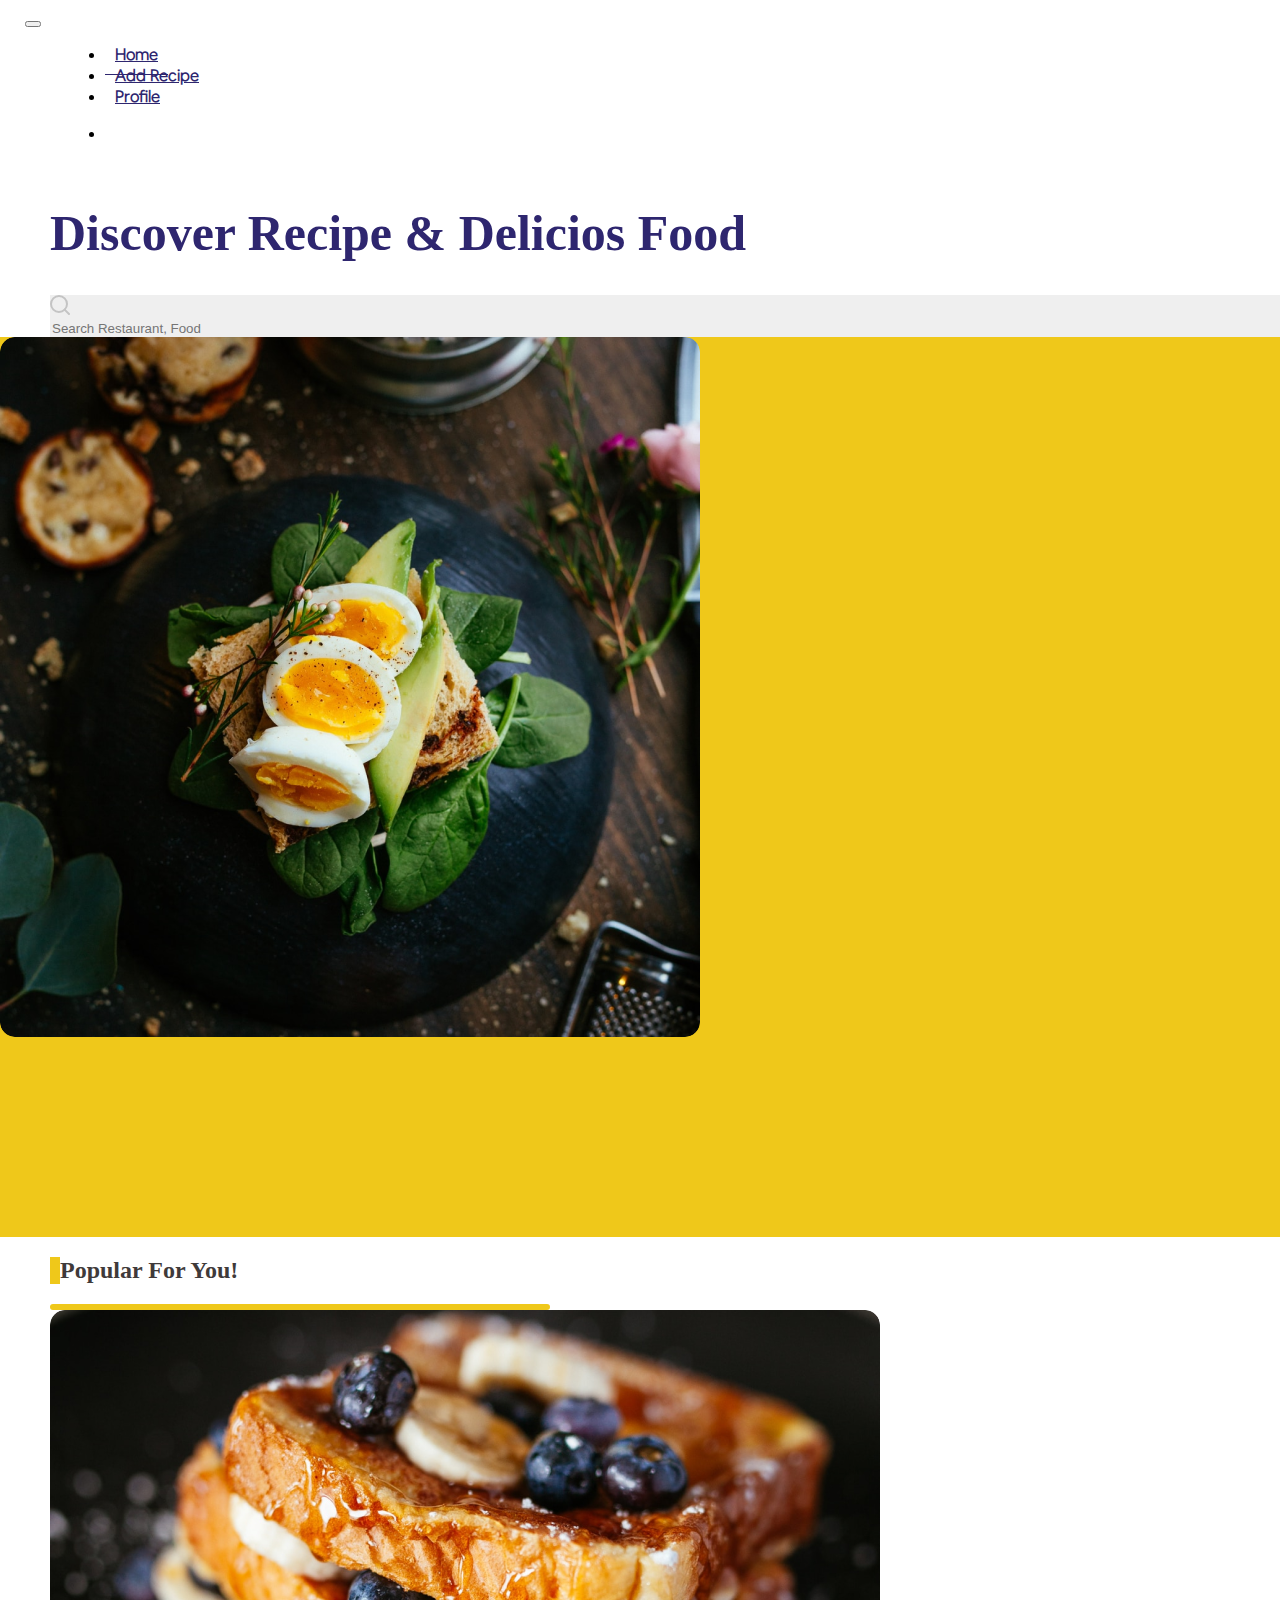
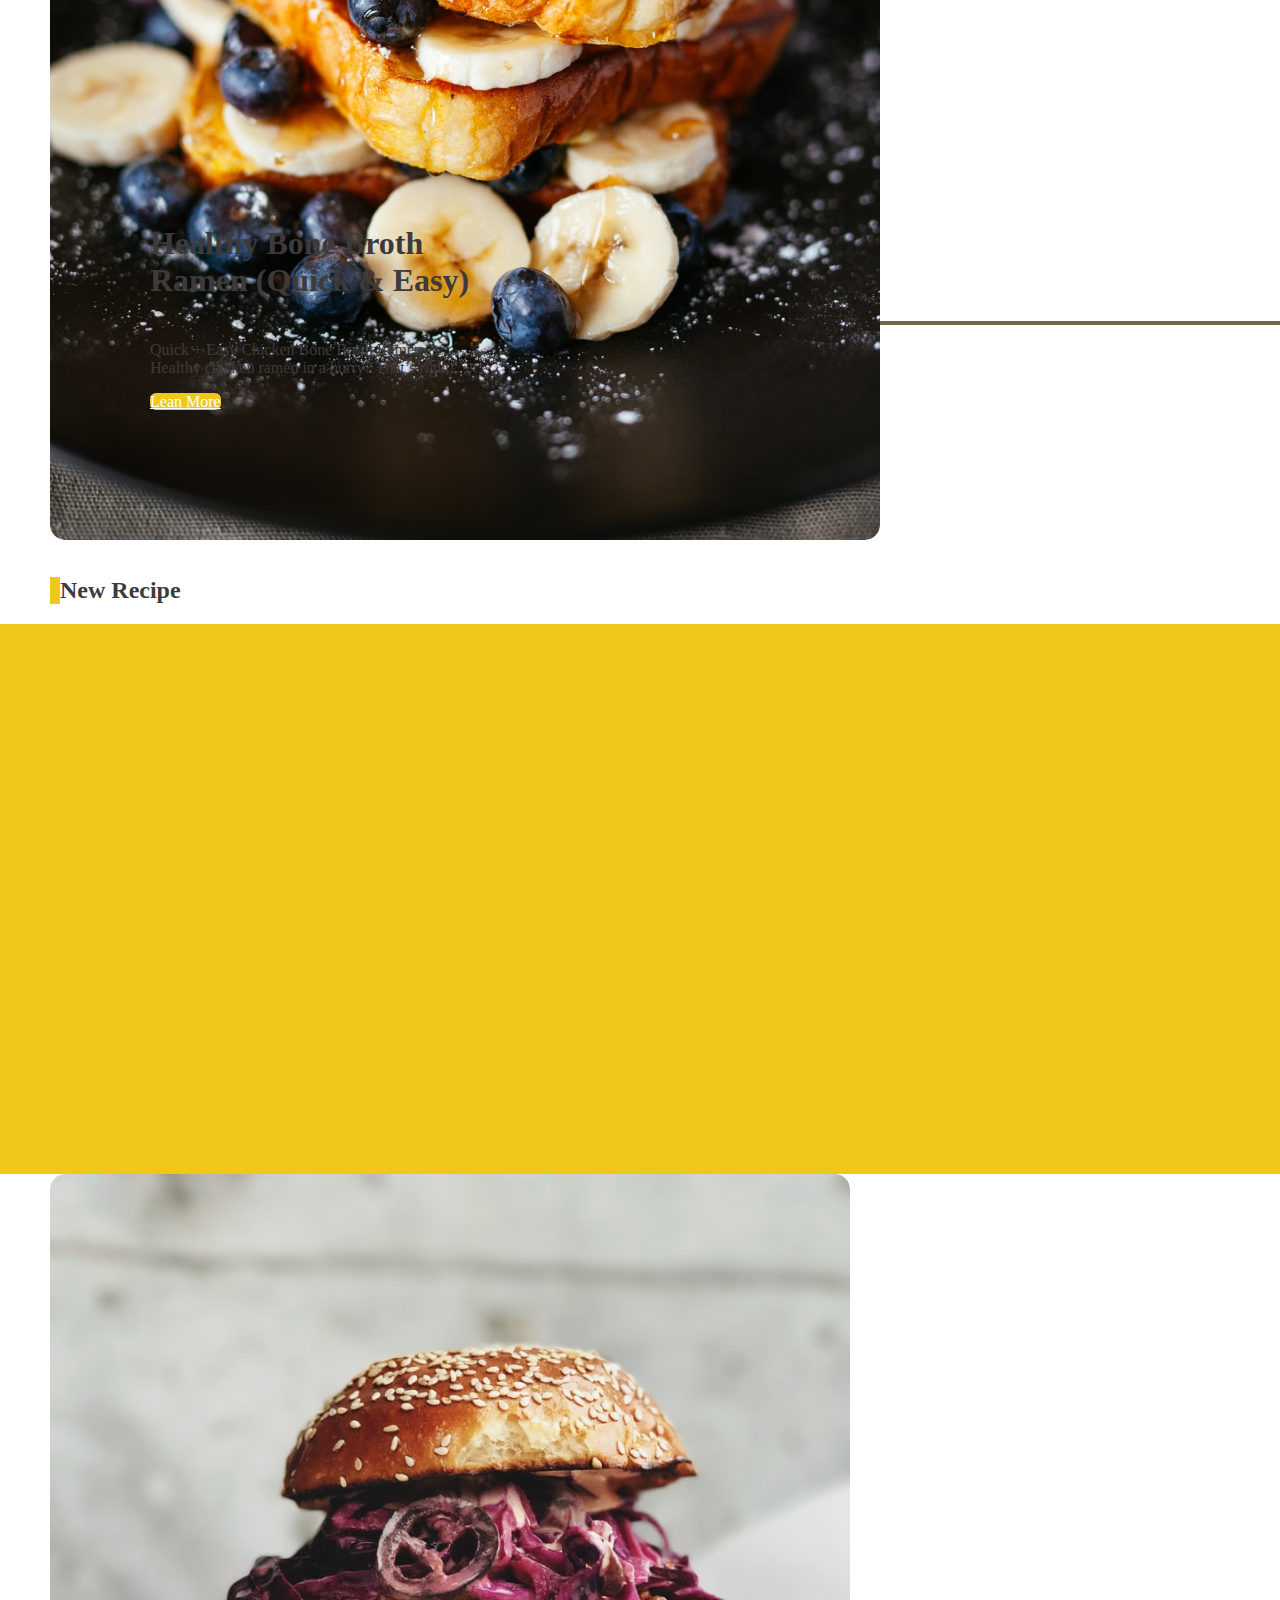
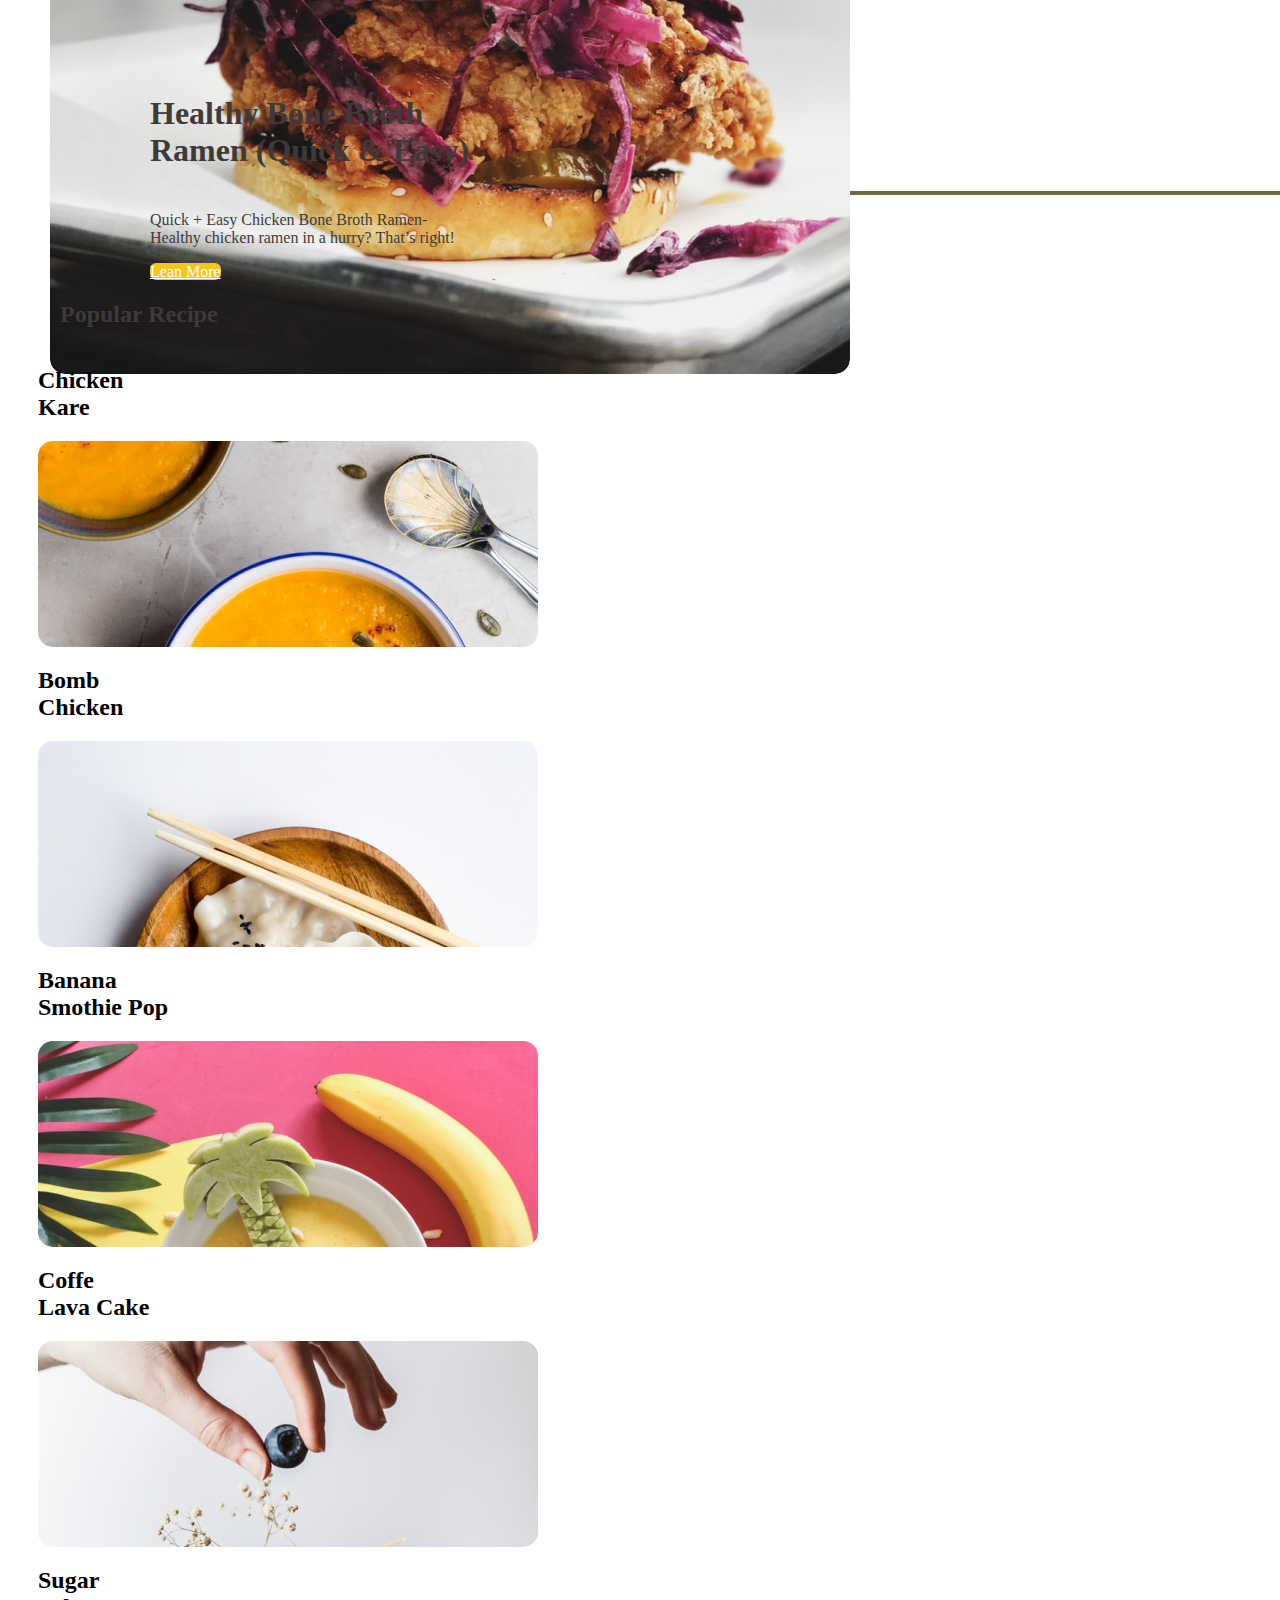
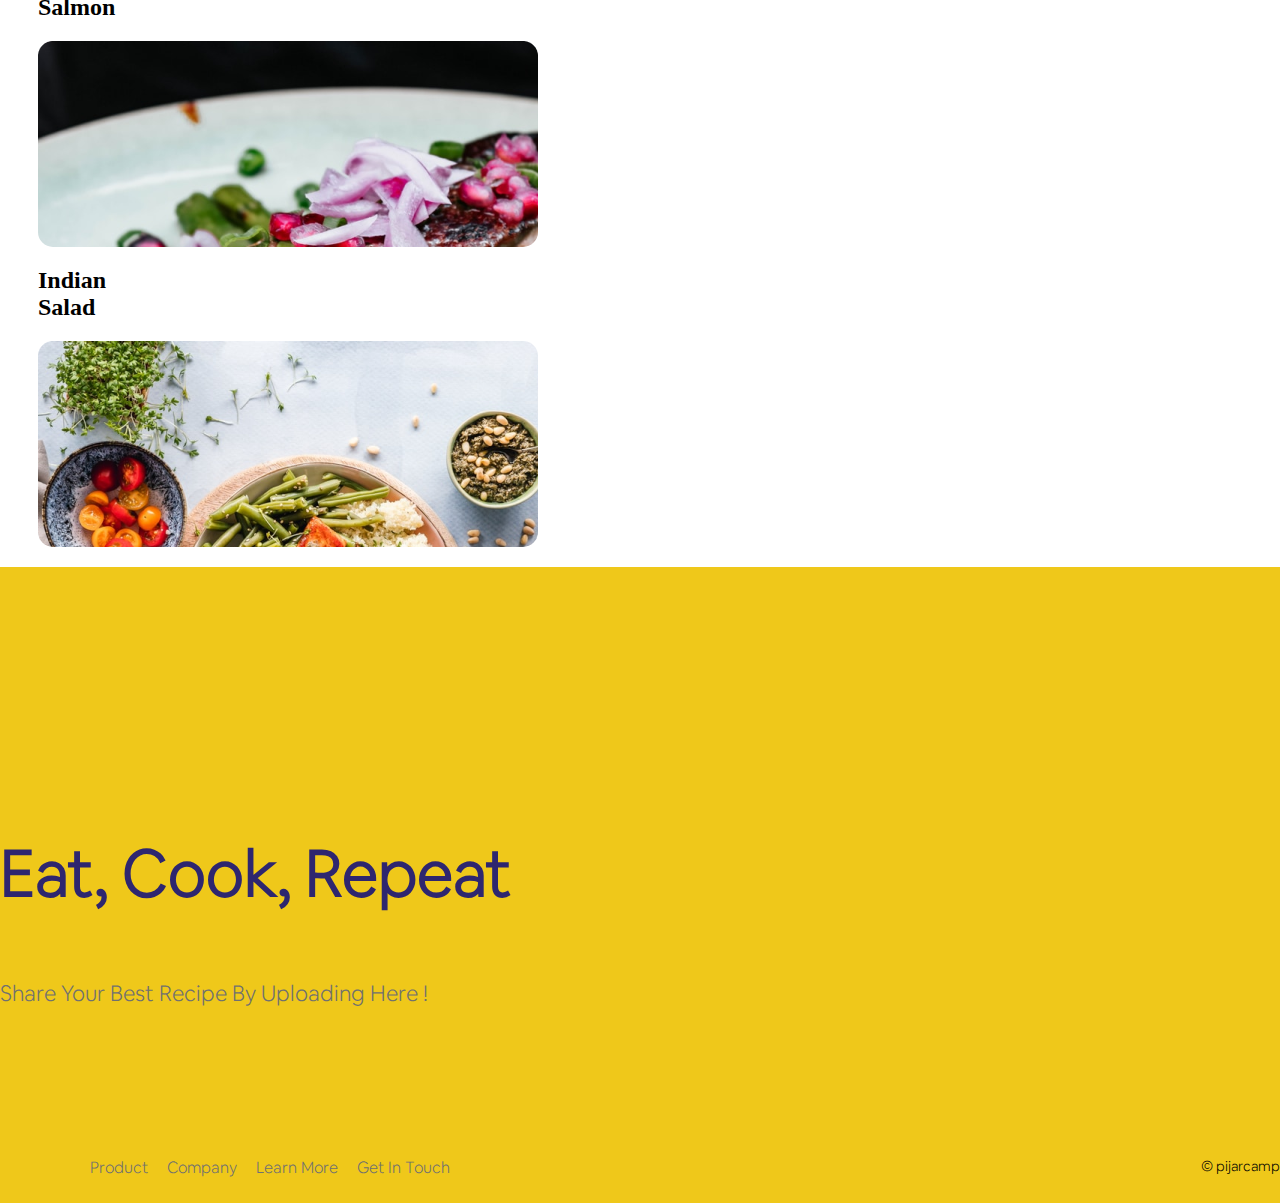
<file: index.html>
<!DOCTYPE html>
<html lang="en">

<head>
  <meta charset="UTF-8">
  <meta http-equiv="X-UA-Compatible" content="IE=edge">
  <!-- media queries -->
  <meta name="viewport" content="width=device-width, initial-scale=1.0">
  <title>Mama Recipe</title>
  <!-- Bootstrap CSS -->
  <link rel="stylesheet" href="https://cdn.jsdelivr.net/npm/bootstrap@5.1.3/dist/css/bootstrap.min.css"
    integrity="sha384-1BmE4kWBq78iYhFldvKuhfTAU6auU8tT94WrHftjDbrCEXSU1oBoqyl2QvZ6jIW3" crossorigin="anonymous">
  <!-- Font Awesome -->
  <link rel="stylesheet" href="https://cdnjs.cloudflare.com/ajax/libs/font-awesome/6.1.1/css/all.min.css"
    integrity="sha512-KfkfwYDsLkIlwQp6LFnl8zNdLGxu9YAA1QvwINks4PhcElQSvqcyVLLD9aMhXd13uQjoXtEKNosOWaZqXgel0g=="
    crossorigin="anonymous" referrerpolicy="no-referrer" />
  <!-- Icon -->
  <link rel="shortcut icon" href="./assets/icon/favicon.png">
  <!-- Style CSS -->
  <link rel="stylesheet" href="./assets/css/style.css">
  <link rel="stylesheet" href="./assets/css/homepage.css">
</head>

<body>
  <!-- <header> -->
  <div class="container-fluid">
    <nav class="navbar navbar-expand-lg fixed-top">
      <div class="container-fluid">
        <!-- <a class="navbar-brand" href="#">Navbar</a> -->
        <button class="navbar-toggler" type="button" data-bs-toggle="collapse" data-bs-target="#navbarSupportedContent"
          aria-controls="navbarSupportedContent" aria-expanded="false" aria-label="Toggle navigation">
          <!-- <span class="navbar-toggler-icon"></span> -->
          <i class="fas fa-bars"></i>
        </button>
        <div class="collapse navbar-collapse" id="navbarSupportedContent">
          <ul class="navbar-nav mb-3 mt-3 mb-lg-0">
            <li class="nav-item">
              <a class="nav-link active" aria-current="page" href="./index.html">Home</a>
            </li>
            <li class="nav-item">
              <a class="nav-link" href="./add-recipe.html">Add Recipe</a>
            </li>
            <li class="nav-item">
              <a class="nav-link" href="./profile.html">Profile</a>
            </li>
          </ul>
          <ul class="navbar-nav mb-2 ms-auto mb-lg-0 d-flex" class="auth">
            <li class="nav-item">
              <a href="./login.html" class="nav-link" id="auth-link">
                <i class="fas fa-user-circle me-2"></i>
                Login
              </a>
            </li>
          </ul>
        </div>
      </div>
    </nav>

    <!-- Hero Section Start -->
    <section class="position-relative w-100 full-h d-flex align-items-center pl-0 pl-md-3 pl-xl-5 pr-0">
      <div class="w-100 h-100 pl-xl-5 pr-0 h-100 d-flex justify-content-between align-items-center">
        <div class="w-50 d-flex flex-column col-12 col-sm-10 col-md-5 col-xl-4 pl-xl-0" style="margin-left: 50px;">
          <h1 class="text-wrap text-sm-nowrap p-0 d-flex flex-column mb-4 dashboard-header-title">
            Discover Recipe
            <span class="text-wrap text-sm-nowrap">
              & Delicios Food
            </span>
          </h1>
          <div class="col-8 p-0">
            <form action="#">
              <div class="form-group dashboard-search d-flex align-items-center p-3 pl-4 rounded-lg">
                <div class="col-1 p-0 mr-2 pb-1 d-flex justify-content-center">
                  <label class="m-0"><img src="./assets/icon/search.svg" alt="Search"></label>
                </div>
                <div class="col-11-0" style="width: 100%;">
                  <input type="text" class="form-control pl-0 pr-0" placeholder="Search Restaurant, Food"
                    style="background-color: transparent; border: none; outline: none; box-shadow: none;">
                </div>
              </div>
            </form>
          </div>
        </div>
        <div class="full-h d-none d-md-flex col-md-4 col-lg-3 pr-3 pr-xl-5 pl-0" style="background-color: #EFC81A;">
          <div class="col-12 position-relative h=100 d-flex align-items-center justify-content-end pr-0 pr-xl-5 pl-0">
            <div class="dashboard-img-header pr-3 pr-xl-0" style="margin-right: 170px;">
              <img src="./assets/img/home.png" alt="Mama Recipe."
                class="w-100 h-100 p-0" style="object-fit: cover; object-position: center; border-radius: 15px;">
            </div>
          </div>
        </div>
      </div>
    </section>
    <!-- Hero Section End -->

    <!-- Popular Recipe Section Start -->
    <section class="position-relative w-100 full-h d-flex flex-column pl-0 pl-xl-5 pr-0 pr-xl-5">
      <div class="w-100 p-0 pr-3 pr-md-0 pl-3 pl-xl-5 d-flex flex-row pt-5 mt-5">
        <div class="p-4 w-100 dashboard-header-sub-title" style="background-color: #ffffff40;">
          <h2>Popular For You!</h2>
        </div>
      </div>
      <div class="w-100 pl-0 pl-md-3 pl-xl-5 pr-0 pr-xl-5 pt-5 d-flex flex-row justify-content-between h-100">
        <div class="position relative col-md-6 d-none d-md-flex p-0 pl-3 pl-xl-0">
          <div class="dashboard-img-popular pr-3">
            <div class="w-100 h-100 position-relative">
              <div class="w-100 h-100 position-absolute"
                style="border: 3px solid #EFC81A; border-radius: 15px; z-index: -1; right: -40px; bottom: -40px;"></div>
              <img src="./assets/img/popular.png" alt="Popular Recipe"
                class="w-100 h-100 p-0" style="object-fit: cover; object-position: center; border-radius: 15px;">
            </div>
          </div>
        </div>
        <div
          class="col-12 col-md-6 d-flex align-items-center justify-content-start pt-0 pt-md-5 mt-0 mt-md-5 p-0 pr-3 pr-xl-0">
          <div class="col-md-12 col-lg-10 col-xl-9 d-flex flex-column align-items-start pl-3 pl-md-5"
            style="margin-left: 150px;">
            <h1 class="pr-5 pr-md-0 dashboard-header-text"
              style="overflow: hidden; text-overflow: ellipsis; display: -webkit-box; -webkit-line-clamp: 2; -webkit-box-orient: vertical;">
              Healthy Bone Broth<br> Ramen (Quick & Easy)
            </h1>
            <hr class="m-0 mt-4 w-25" style="border: 2px solid #6F6A40;">
            <p class="mt-4 pr-5 dashboard-header-text font-weight-medium"
              style="overflow: hidden; text-overflow: ellipsis; display: -webkit-box; -webkit-line-clamp: 3; -webkit-box-orient: vertical;">
              Quick + Easy Chicken Bone Broth Ramen-<br> Healthy chicken ramen in a hurry? That’s right!
            </p>
            <a href="./detail-recipe.html" class="btn btn-warning btn-main clicked px-4 py-2 mt-4">
              <span class="font-weight-medium text-white">Lean More</span>
            </a>
          </div>
        </div>
      </div>
    </section>
    <!-- Popular Recipe Section End -->

    <!-- New Recipe Section Start -->
    <section class="position-relative w-100 full-h d-flex flex-column pl-0 pl-xl-5 pr-0 pr-xl-5">
      <div class="w-100 p-0 pr-3 pr-md-0 pl-3 pl-xl-5 d-flex flex-row pt-5 mt-5">
        <div class="p-4 w-100 dashboard-header-sub-title" style="background-color: #ffffff40;">
          <h2>New Recipe</h2>
        </div>
      </div>
      <div
        class="position relative w-100 pl-0 pl-md-3 pl-xl-5 pr-0 pr-xl-5 pt-5 mt-5 d-flex flex-row justify-content-between h-100">
        <div class="col-md-6 d-none d-md-flex p-0 pl-0 pl-md-3 pl-xl-0">
          <div class="col-4 position-absolute pl-0 pb-2 dashboard-custom-new h-100"
            style="z-index: -1; left: -100px; top: 220px;">
            <div class="w-100" style="background-color: #EFC81A; height: 550px;"></div>
          </div>
          <div class="dashboard-img-popular">
            <div class="w-100 h-100">
              <img src="./assets/img/new-recipe.png" alt="New Recipe"
                class="w-100 h-100 p-0" style="object-fit: cover; object-position: center; border-radius: 15px;">
            </div>
          </div>
        </div>
        <div
          class="col-12 col-md-6 d-flex align-items-center justify-content-start pt-0 pt-md-5 mt-0 mt-md-5 p-0 pr-3 pr-xl-0">
          <div class="col-md-12 col-lg-10 col-xl-9 d-flex flex-column align-items-start pl-3 pl-md-5"
            style="margin-left: 150px;">
            <h1 class="pr-5 pr-md-0 dashboard-header-text"
              style="overflow: hidden; text-overflow: ellipsis; display: -webkit-box; -webkit-line-clamp: 2; -webkit-box-orient: vertical;">
              Healthy Bone Broth<br> Ramen (Quick & Easy)
            </h1>
            <hr class="m-0 mt-4 w-25" style="border: 2px solid #6F6A40;">
            <p class="mt-4 pr-5 dashboard-header-text font-weight-medium"
              style="overflow: hidden; text-overflow: ellipsis; display: -webkit-box; -webkit-line-clamp: 3; -webkit-box-orient: vertical;">
              Quick + Easy Chicken Bone Broth Ramen-<br> Healthy chicken ramen in a hurry? That’s right!
            </p>
            <a href="./detail-recipe.html" class="btn btn-warning btn-main clicked px-4 py-2 mt-4">
              <span class="font-weight-medium text-white">Lean More</span>
            </a>
          </div>
        </div>
      </div>
    </section>
    <!-- New Recipe Section End -->

    <!-- List Recipe Section Start -->
    <div class="w-100 full-h d-flex flex-column pl-0 pl-xl-5 pr-0 pr-xl-5">
      <div class="w-100 p-0 pr-3 pr-md-0 pl-3 pl-xl-5 d-flex flex-row pt-5 mt-5">
        <div class="p-4 w-100 dashboard-header-sub-title" style="background-color: #ffffff40;">
          <h2>Popular Recipe</h2>
        </div>
      </div>
      <div class="p-0 pl-3 pl-xl-5 pr-3 pr-xl-5 mt-5 d-flex flex-row flex-wrap" style="width: 95%; margin-left: 38px;">
        <div class="col-12 col-sm-6 col-md-4 d-flex justify-content-center mb-3 mb-sm-4 mb-lg-5 p-0 px-sm-2 px-lg-3">
          <div class="dashboard-item position-relative">
            <div class="w-100 h-100 p-4 d-flex align-items-end clicked">
              <h2 class="col-10 text-dark">Chicken<br> Kare</h2>
              <div class="position-absolute w-100 h-100" style="z-index: -1; top: 0; left: 0;"></div>
              <img src="./assets/img/chicken-kare.png" alt="Recipe"
                class="position-absolute w-100 h-100"
                style="z-index: -2; top: 0; left: 0; object-fit: cover; object-position: center;">
            </div>
          </div>
        </div>
        <div class="col-12 col-sm-6 col-md-4 d-flex justify-content-center mb-3 mb-sm-4 mb-lg-5 p-0 px-sm-2 px-lg-3">
          <div class="dashboard-item position-relative">
            <div class="w-100 h-100 p-4 d-flex align-items-end clicked">
              <h2 class="col-10 text-dark">Bomb<br>Chicken</h2>
              <div class="position-absolute w-100 h-100" style="z-index: -1; top: 0; left: 0;"></div>
              <img src="./assets/img/bomb-chicken.png" alt="Recipe"
                class="position-absolute w-100 h-100"
                style="z-index: -2; top: 0; left: 0; object-fit: cover; object-position: center;">
            </div>
          </div>
        </div>
        <div class="col-12 col-sm-6 col-md-4 d-flex justify-content-center mb-3 mb-sm-4 mb-lg-5 p-0 px-sm-2 px-lg-3">
          <div class="dashboard-item position-relative">
            <div class="w-100 h-100 p-4 d-flex align-items-end clicked">
              <h2 class="col-10 text-dark">Banana<br>Smothie Pop</h2>
              <div class="position-absolute w-100 h-100" style="z-index: -1; top: 0; left: 0;"></div>
              <img src="./assets/img/banana-smoothie.png" alt="Recipe"
                class="position-absolute w-100 h-100"
                style="z-index: -2; top: 0; left: 0; object-fit: cover; object-position: center;">
            </div>
          </div>
        </div>

        <div class="col-12 col-sm-6 col-md-4 d-flex justify-content-center mb-3 mb-sm-4 mb-lg-5 p-0 px-sm-2 px-lg-3">
          <div class="dashboard-item position-relative">
            <div class="w-100 h-100 p-4 d-flex align-items-end clicked">
              <h2 class="col-10 text-dark">Coffe<br>Lava Cake</h2>
              <div class="position-absolute w-100 h-100" style="z-index: -1; top: 0; left: 0;"></div>
              <img src="./assets/img/coffee-lava.png" alt="Recipe"
                class="position-absolute w-100 h-100"
                style="z-index: -2; top: 0; left: 0; object-fit: cover; object-position: center;">
            </div>
          </div>
        </div>
        <div class="col-12 col-sm-6 col-md-4 d-flex justify-content-center mb-3 mb-sm-4 mb-lg-5 p-0 px-sm-2 px-lg-3">
          <div class="dashboard-item position-relative">
            <div class="w-100 h-100 p-4 d-flex align-items-end clicked">
              <h2 class="col-10 text-dark">Sugar<br>Salmon</h2>
              <div class="position-absolute w-100 h-100" style="z-index: -1; top: 0; left: 0;"></div>
              <img src="./assets/img/sugar-salmon.png" alt="Recipe"
                class="position-absolute w-100 h-100"
                style="z-index: -2; top: 0; left: 0; object-fit: cover; object-position: center;">
            </div>
          </div>
        </div>
        <div class="col-12 col-sm-6 col-md-4 d-flex justify-content-center mb-3 mb-sm-4 mb-lg-5 p-0 px-sm-2 px-lg-3">
          <div class="dashboard-item position-relative">
            <div class="w-100 h-100 p-4 d-flex align-items-end clicked">
              <h2 class="col-10 text-dark">Indian<br>Salad</h2>
              <div class="position-absolute w-100 h-100" style="z-index: -1; top: 0; left: 0;"></div>
              <img src="./assets/img/indian-salad.png" alt="Recipe"
                class="position-absolute w-100 h-100"
                style="z-index: -2; top: 0; left: 0; object-fit: cover; object-position: center;">
            </div>
          </div>
        </div>
      </div>
    </div>
    <!-- List Recipe Section End -->
  </div>
  <!-- Footer Start -->
  <footer class="Wrapper text-center">
    <div class="container">
      <div class="mx-auto">
        <p class="Title">Eat, Cook, Repeat</p>
        <p class="Subtitle">Share your best Recipe by uploading here !</p>
      </div>
      <div class="mx-auto NavList">
        <a href="#" class="NavItem">Product</a>
        <a href="#" class="NavItem">Company</a>
        <a href="#" class="NavItem">Learn More</a>
        <a href="#" class="NavItem">Get In Touch</a>
        <div class="Copyright">
          <span>&copy; pijarcamp</span>
        </div>
      </div>
    </div>
  </footer>
  <!-- Footer End -->

  <!-- </header> -->
  <!-- Bootstrap JS -->
  <script src="https://cdn.jsdelivr.net/npm/bootstrap@5.1.3/dist/js/bootstrap.min.js"
    integrity="sha384-QJHtvGhmr9XOIpI6YVutG+2QOK9T+ZnN4kzFN1RtK3zEFEIsxhlmWl5/YESvpZ13"
    crossorigin="anonymous"></script>
  <!-- jQuery -->
  <script src="https://code.jquery.com/jquery-3.6.0.min.js"
    integrity="sha256-/xUj+3OJU5yExlq6GSYGSHk7tPXikynS7ogEvDej/m4=" crossorigin="anonymous"></script>
  <script src="./assets/js/main.js"></script>
</body>

</html>
</file>
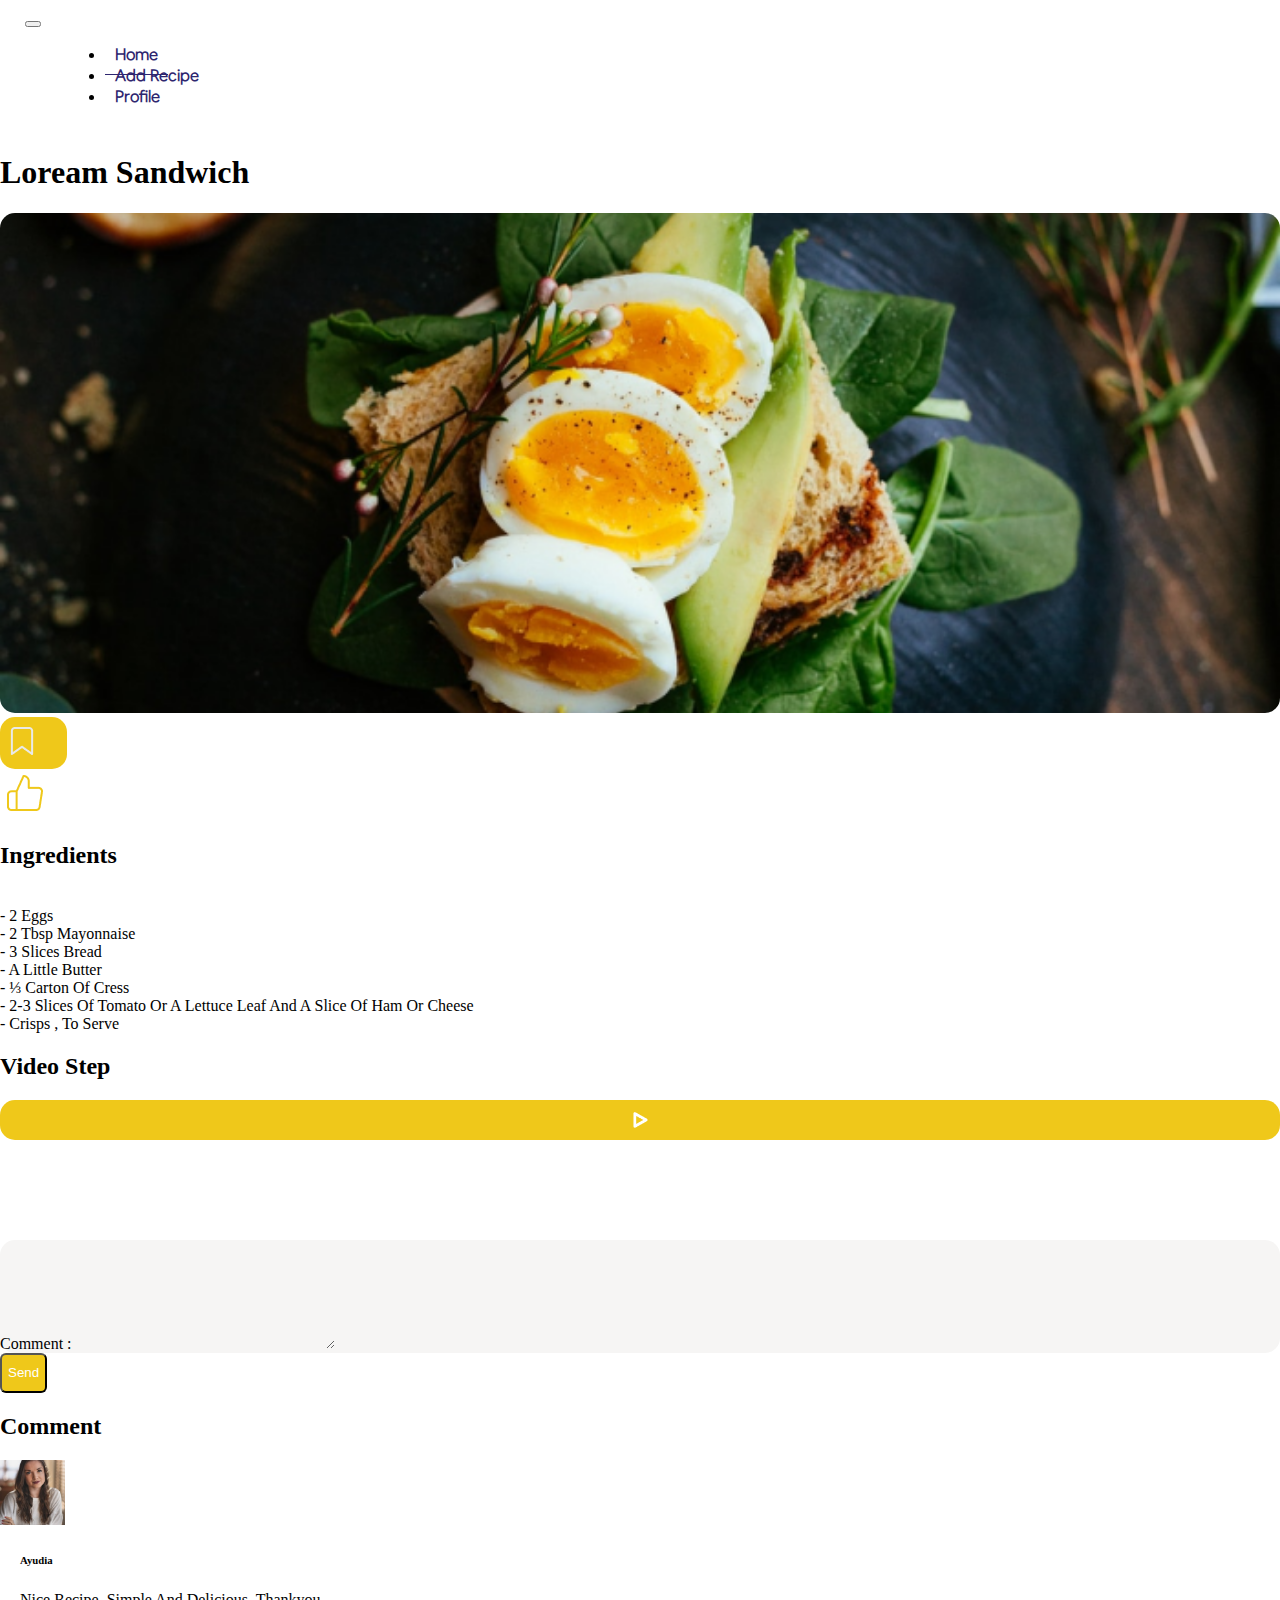
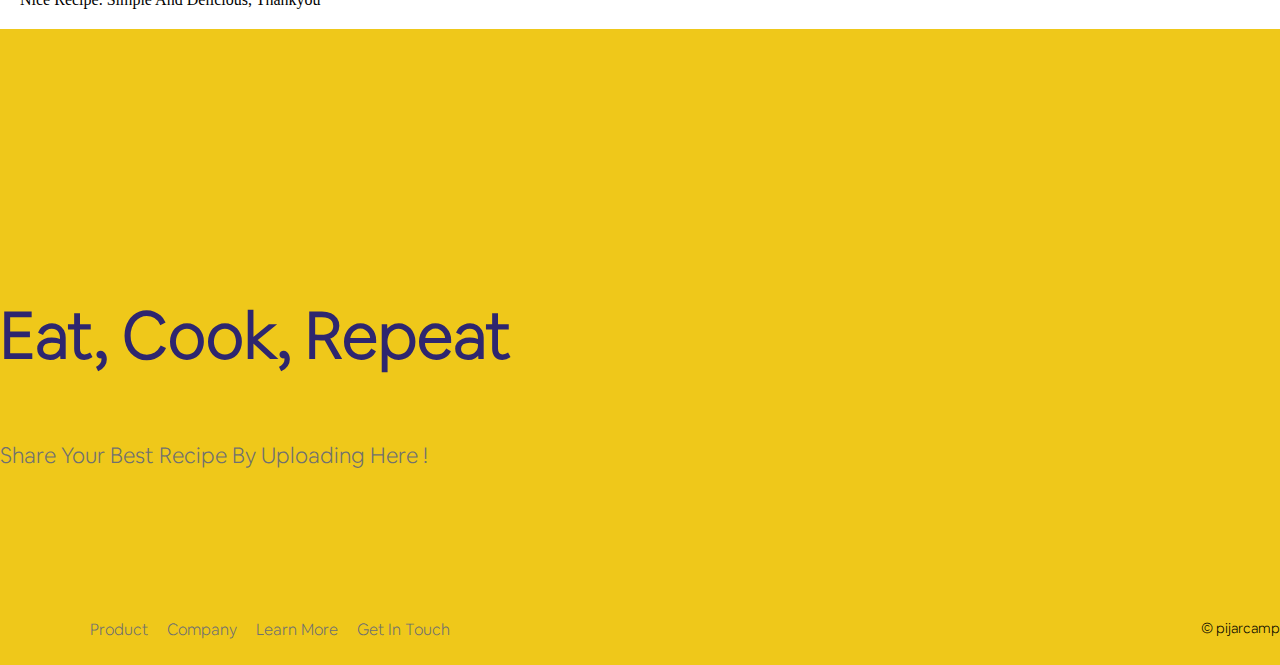
<file: detail-recipe.html>
<!DOCTYPE html>
<html lang="en">

<head>
  <meta charset="UTF-8">
  <meta http-equiv="X-UA-Compatible" content="IE=edge">
  <meta name="viewport" content="width=device-width, initial-scale=1.0">
  <title>Mama Recipe | Detail Recipe</title>
  <!-- Bootstrap CSS -->
  <link rel="stylesheet" href="https://cdn.jsdelivr.net/npm/bootstrap@5.1.3/dist/css/bootstrap.min.css"
    integrity="sha384-1BmE4kWBq78iYhFldvKuhfTAU6auU8tT94WrHftjDbrCEXSU1oBoqyl2QvZ6jIW3" crossorigin="anonymous">
  <!-- Font Awesome -->
  <link rel="stylesheet" href="https://cdnjs.cloudflare.com/ajax/libs/font-awesome/6.1.1/css/all.min.css"
    integrity="sha512-KfkfwYDsLkIlwQp6LFnl8zNdLGxu9YAA1QvwINks4PhcElQSvqcyVLLD9aMhXd13uQjoXtEKNosOWaZqXgel0g=="
    crossorigin="anonymous" referrerpolicy="no-referrer" />
  <!-- Icon -->
  <link rel="shortcut icon" href="./assets/icon/favicon.png">
  <!-- Style CSS -->
  <link rel="stylesheet" href="./assets/css/style.css">
  <link rel="stylesheet" href="./assets/css/detail-recipe.css">
</head>

<body>
  <div class="container-fluid">
    <nav class="navbar navbar-expand-lg fixed-top">
      <div class="container-fluid">
        <!-- <a class="navbar-brand" href="#">Navbar</a> -->
        <button class="navbar-toggler" type="button" data-bs-toggle="collapse" data-bs-target="#navbarSupportedContent"
          aria-controls="navbarSupportedContent" aria-expanded="false" aria-label="Toggle navigation">
          <!-- <span class="navbar-toggler-icon"></span> -->
          <i class="fas fa-bars"></i>
        </button>
        <div class="collapse navbar-collapse" id="navbarSupportedContent">
          <ul class="navbar-nav mb-3 mt-3 mb-lg-0">
            <li class="nav-item">
              <a class="nav-link active" aria-current="page" href="./index.html">Home</a>
            </li>
            <li class="nav-item">
              <a class="nav-link" href="./add-recipe.html">Add Recipe</a>
            </li>
            <li class="nav-item">
              <a class="nav-link" href="./profile.html">Profile</a>
            </li>
          </ul>
        </div>
      </div>
    </nav>

    <section class="position-relative container-fluid mt-5 pt-0 pt-md-5 pl-xl-5 pr-xl-5">
      <div class="w-100 full-h d-flex justify-content-center pt-0 pt-md-5">
        <div class="col-12 col-md-11 col-lg-10 col-xl-9">
          <div class="w-100 d-flex flex-column align-items-center">
            <h1 class="mb-5 text-center">Loream Sandwich</h1>
            <div class="position-relative col-12 col-md-11 col-lg-10 col-xl-9 mb-5 p-0">
              <img src="./assets/img/home.png" alt="Recipe"
                class="w-100 p-0 img-recipe-detail detail-rounded" style="object-fit: cover;">
              <div class="action-user position-absolute d-flex align-items-center justify-content-end"
                style="gap: 10px;">
                <div class="detail-rounded-1 mr-3 clicked Selected" style="background-color: #EFC81A;">
                  <img src="./assets/icon/bookmark.png" alt="Bookmark">
                </div>
                <div class="detail-rounded-2 mr-3 clicked noSelected" style="background-color: #fff;">
                  <img src="./assets/icon/liked.png" alt="Liked">
                </div>
              </div>
            </div>
            <div class="position-relative col-12 col-md-11 col-lg-10 col-xl-9 mb-5 mt-0 p-0">
              <div class="mt-5 mb-5 w-100">
                <h2 class="mb-2">Ingredients</h2>
                <p class="m-0 font-weight-medium" style="white-space: pre-line; text-transform: capitalize;">
                  - 2 eggs
                  - 2 tbsp mayonnaise
                  - 3 slices bread
                  - a little butter
                  - ⅓ carton of cress
                  - 2-3 slices of tomato or a lettuce leaf and a slice of ham or cheese
                  - crisps , to serve
                </p>
              </div>
              <div class="mt-5 mb-2 w-100 d-flex flex-column">
                <h2 class="m-0">Video Step</h2>
                <a href="./detail-video.html"
                  class="btn-main detail-rounded col-12 col-md-7 col-xl-4 p-4 mt-5 btn btn-warning font-weight-medium"><img
                    src="./assets/icon/play.png" alt="Video" style="width: 15px; height: auto;"></a>
              </div>
              <div class="mb-5 w-100" style="margin-top: 100px;">
                <form action="#" class="d-flex flex-column align-items-center">
                  <div class="form-group col-12 mb-4 detail-rounded p-4" style="background-color: #F6F5F4;">
                    <label for="textarea" class="mb-1 font-weight-medium">Comment :</label>
                    <textarea id="textarea" cols="30" rows="7" class="form-control"
                      style="background-color: transparent; border: none; outline: none;"></textarea>
                  </div>
                  <button type="submit"
                    class="col-12 col-md-8 col-lg-4 btn-main btn btn-warning  pt-3 pb-3 font-weight-medium">Send</button>
                </form>
              </div>
              <div class="mt-5 mb-5 w-100">
                <h2 class="mb-5">Comment</h2>
                <div class="d-flex flex-row align-items-center mb-3">
                  <img src="./assets/img/ayudia.png" alt="Ayudia"
                    class="img-comments rounded-circle">
                  <div class="d-flex flex-column justify-content-center h-100" style="padding-left: 20px;">
                    <h6>Ayudia</h6>
                    <span>Nice Recipe. Simple And Delicious, Thankyou</span>
                  </div>
                </div>
              </div>
            </div>
          </div>
        </div>
      </div>
    </section>
  </div>

  <footer class="Wrapper text-center">
    <div class="container">
      <div class="mx-auto">
        <p class="Title">Eat, Cook, Repeat</p>
        <p class="Subtitle">Share your best Recipe by uploading here !</p>
      </div>
      <div class="mx-auto NavList">
        <a href="#" class="NavItem">Product</a>
        <a href="#" class="NavItem">Company</a>
        <a href="#" class="NavItem">Learn More</a>
        <a href="#" class="NavItem">Get In Touch</a>
        <div class="Copyright">
          <span>&copy; pijarcamp</span>
        </div>
      </div>
    </div>
  </footer>

  <!-- Bootstrap JS -->
  <script src="https://cdn.jsdelivr.net/npm/bootstrap@5.1.3/dist/js/bootstrap.min.js"
    integrity="sha384-QJHtvGhmr9XOIpI6YVutG+2QOK9T+ZnN4kzFN1RtK3zEFEIsxhlmWl5/YESvpZ13"
    crossorigin="anonymous"></script>
  <!-- jQuery -->
  <script src="https://code.jquery.com/jquery-3.6.0.min.js"
    integrity="sha256-/xUj+3OJU5yExlq6GSYGSHk7tPXikynS7ogEvDej/m4=" crossorigin="anonymous"></script>
  <script src="./assets/js/main.js"></script>
  <script src="./assets/js/main.js"></script>
</body>

</html>
</file>
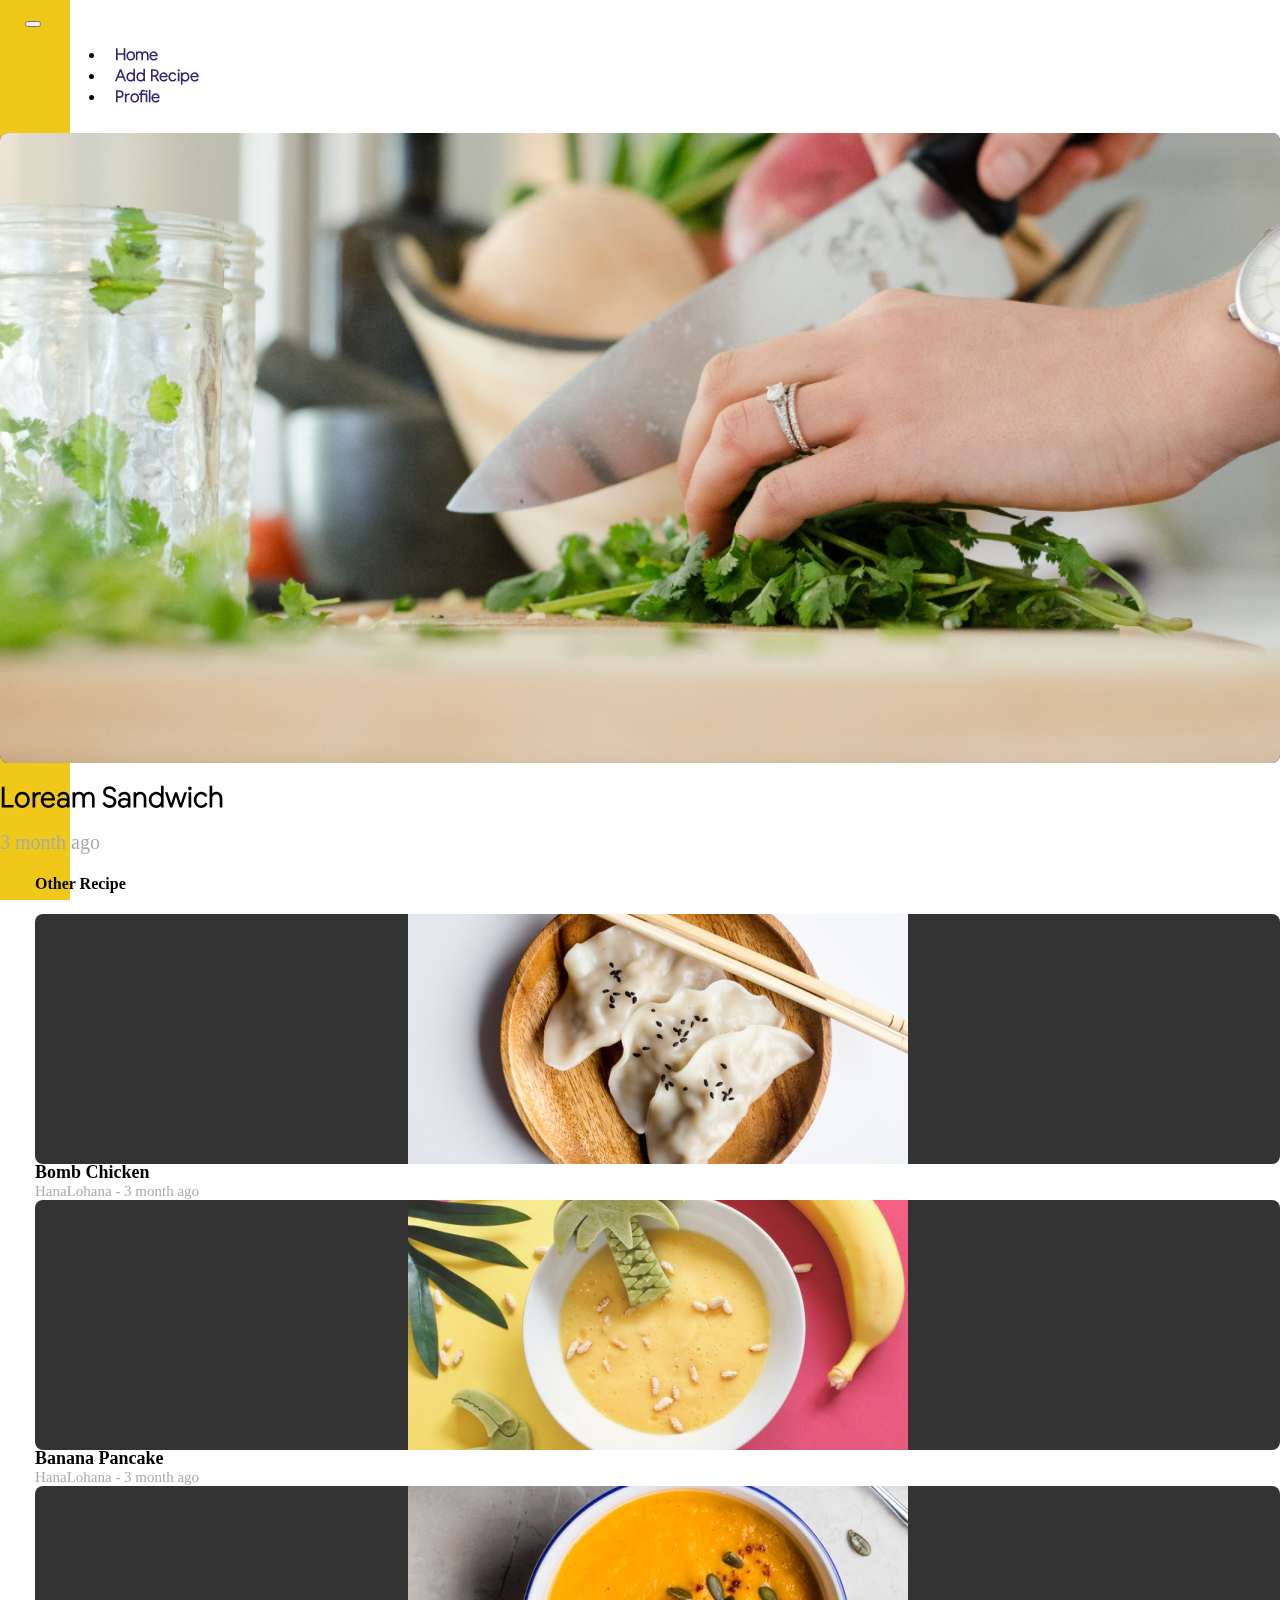
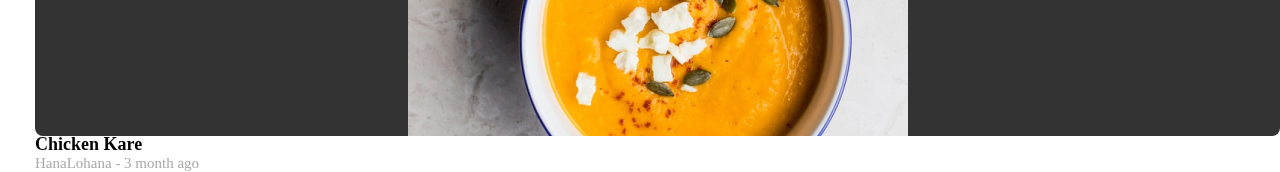
<file: detail-video.html>
<!DOCTYPE html>
<html lang="en">

<head>
  <meta charset="UTF-8">
  <meta http-equiv="X-UA-Compatible" content="IE=edge">
  <meta name="viewport" content="width=device-width, initial-scale=1.0">
  <title>Mama Recipe | Detail Video Recipe</title>
  <!-- Bootstrap CSS -->
  <link rel="stylesheet" href="https://cdn.jsdelivr.net/npm/bootstrap@5.1.3/dist/css/bootstrap.min.css"
    integrity="sha384-1BmE4kWBq78iYhFldvKuhfTAU6auU8tT94WrHftjDbrCEXSU1oBoqyl2QvZ6jIW3" crossorigin="anonymous">
  <!-- Font Awesome -->
  <link rel="stylesheet" href="https://cdnjs.cloudflare.com/ajax/libs/font-awesome/6.1.1/css/all.min.css"
    integrity="sha512-KfkfwYDsLkIlwQp6LFnl8zNdLGxu9YAA1QvwINks4PhcElQSvqcyVLLD9aMhXd13uQjoXtEKNosOWaZqXgel0g=="
    crossorigin="anonymous" referrerpolicy="no-referrer" />
  <!-- Icon -->
  <link rel="shortcut icon" href="./assets/icon/favicon.png">
  <!-- Style CSS -->
  <link rel="stylesheet" href="./assets/css/style.css">
  <link rel="stylesheet" href="./assets/css/detail-recipe.css">
</head>

<body>
  <div class="LeftBar"></div>
  <div class="container-fluid">
    <nav class="navbar navbar-expand-lg fixed-top">
      <div class="container-fluid">
        <!-- <a class="navbar-brand" href="#">Navbar</a> -->
        <button class="navbar-toggler" type="button" data-bs-toggle="collapse" data-bs-target="#navbarSupportedContent"
          aria-controls="navbarSupportedContent" aria-expanded="false" aria-label="Toggle navigation">
          <!-- <span class="navbar-toggler-icon"></span> -->
          <i class="fas fa-bars"></i>
        </button>
        <div class="collapse navbar-collapse" id="navbarSupportedContent">
          <ul class="navbar-nav mb-3 mt-3 mb-lg-0">
            <li class="nav-item">
              <a class="nav-link" aria-current="page" href="./index.html">Home</a>
            </li>
            <li class="nav-item">
              <a class="nav-link" href="./add-recipe.html">Add Recipe</a>
            </li>
            <li class="nav-item">
              <a class="nav-link" href="./profile.html">Profile</a>
            </li>
          </ul>
        </div>
      </div>
    </nav>

    <div class="position-relative container-fluid pt-0 px-0 px-md-3 px-xl-5">
      <div class="w-100 full-h d-flex justify-content-center pt-5 px-0 px-md-3 px-xl-5">
        <div class="w-100 h-100 d-flex flex-column flex-lg-row pt-md-5 mt-5">
          <div class="col-12 col-lg-8 px-0">
            <div class="w-100">
              <div class="detail-video-player" style="max-height: 70vh;">
                <img src="./assets/img/thumbnail.png" width="100%" height="100%" controls></img>
              </div>
              <h1 class="px-3 px-md-0 my-4 mb-0 VideoTitle">Loream Sandwich</h1>
              <span class="VideoDate">3 month ago</span>
            </div>
          </div>
          
          <div class="col-12 col-lg-4 pt-5 px-md-0 pt-lg-0 pl-lg-3 pr-lg-0" style="margin-left: 35px;">
            <h4 class="w-100">Other Recipe</h4>
            <div class="w-100 p-0 d-flex flex-row flex-wrap flex-lg-column pt-4 pt-lg-0">
              <div class="col-12 col-sm-6 col-md-4 col-lg-12 pb-2 pb-lg-4 px-2 pl-lg-4 pr-lg-0">
                <a href="./detail-recipe.html" class="w-100">
                  <div class="detail-other-video clicked">
                    <img src="./assets/img/bomb-chicken.png" alt="Recipe">
                    <!-- <video src="./assets/videos/1bp3WrfQ-31826934.mp4" width="100%" height="100%" controls></video> -->
                    <!-- <div class="other-video w-100 h-100">
                      <div class="container-fluid d-flex align-items-start h-100">
                        <h5>[Step 5]</h5>
                      </div>
                    </div> -->
                  </div>
                  <span class="VideoCardTitle">Bomb Chicken</span>
                  <br>
                  <span class="VideoCardDate">HanaLohana - 3 month ago</span>
                </a>
              </div>
            </div>

            <div class="w-100 p-0 d-flex flex-row flex-wrap flex-lg-column pt-4 pt-lg-0">
              <div class="col-12 col-sm-6 col-md-4 col-lg-12 pb-2 pb-lg-4 px-2 pl-lg-4 pr-lg-0">
                <a href="./detail-recipe.html" class="w-100">
                  <div class="detail-other-video clicked">
                    <img src="./assets/img/banana-smoothie.png" alt="Recipe">
                  </div>
                  <span class="VideoCardTitle">Banana Pancake</span>
                  <br>
                  <span class="VideoCardDate">HanaLohana - 3 month ago</span>
                </a>
              </div>
            </div>

            <div class="w-100 p-0 d-flex flex-row flex-wrap flex-lg-column pt-4 pt-lg-0">
              <div class="col-12 col-sm-6 col-md-4 col-lg-12 pb-2 pb-lg-4 px-2 pl-lg-4 pr-lg-0">
                <a href="./detail-recipe.html" class="w-100">
                  <div class="detail-other-video clicked">
                    <img src="./assets/img/chicken-kare.png" alt="Recipe">
                  </div>
                  <span class="VideoCardTitle">Chicken Kare</span>
                  <br>
                  <span class="VideoCardDate">HanaLohana - 3 month ago</span>
                </a>
              </div>
            </div>
          </div>
        </div>
      </div>
    </div>

  <!-- Bootstrap JS -->
  <script src="https://cdn.jsdelivr.net/npm/bootstrap@5.1.3/dist/js/bootstrap.min.js"
    integrity="sha384-QJHtvGhmr9XOIpI6YVutG+2QOK9T+ZnN4kzFN1RtK3zEFEIsxhlmWl5/YESvpZ13"
    crossorigin="anonymous"></script>
  <!-- jQuery -->
  <script src="https://code.jquery.com/jquery-3.6.0.min.js"
    integrity="sha256-/xUj+3OJU5yExlq6GSYGSHk7tPXikynS7ogEvDej/m4=" crossorigin="anonymous"></script>
  <script src="./assets/js/main.js"></script>
</body>

</html>
</file>
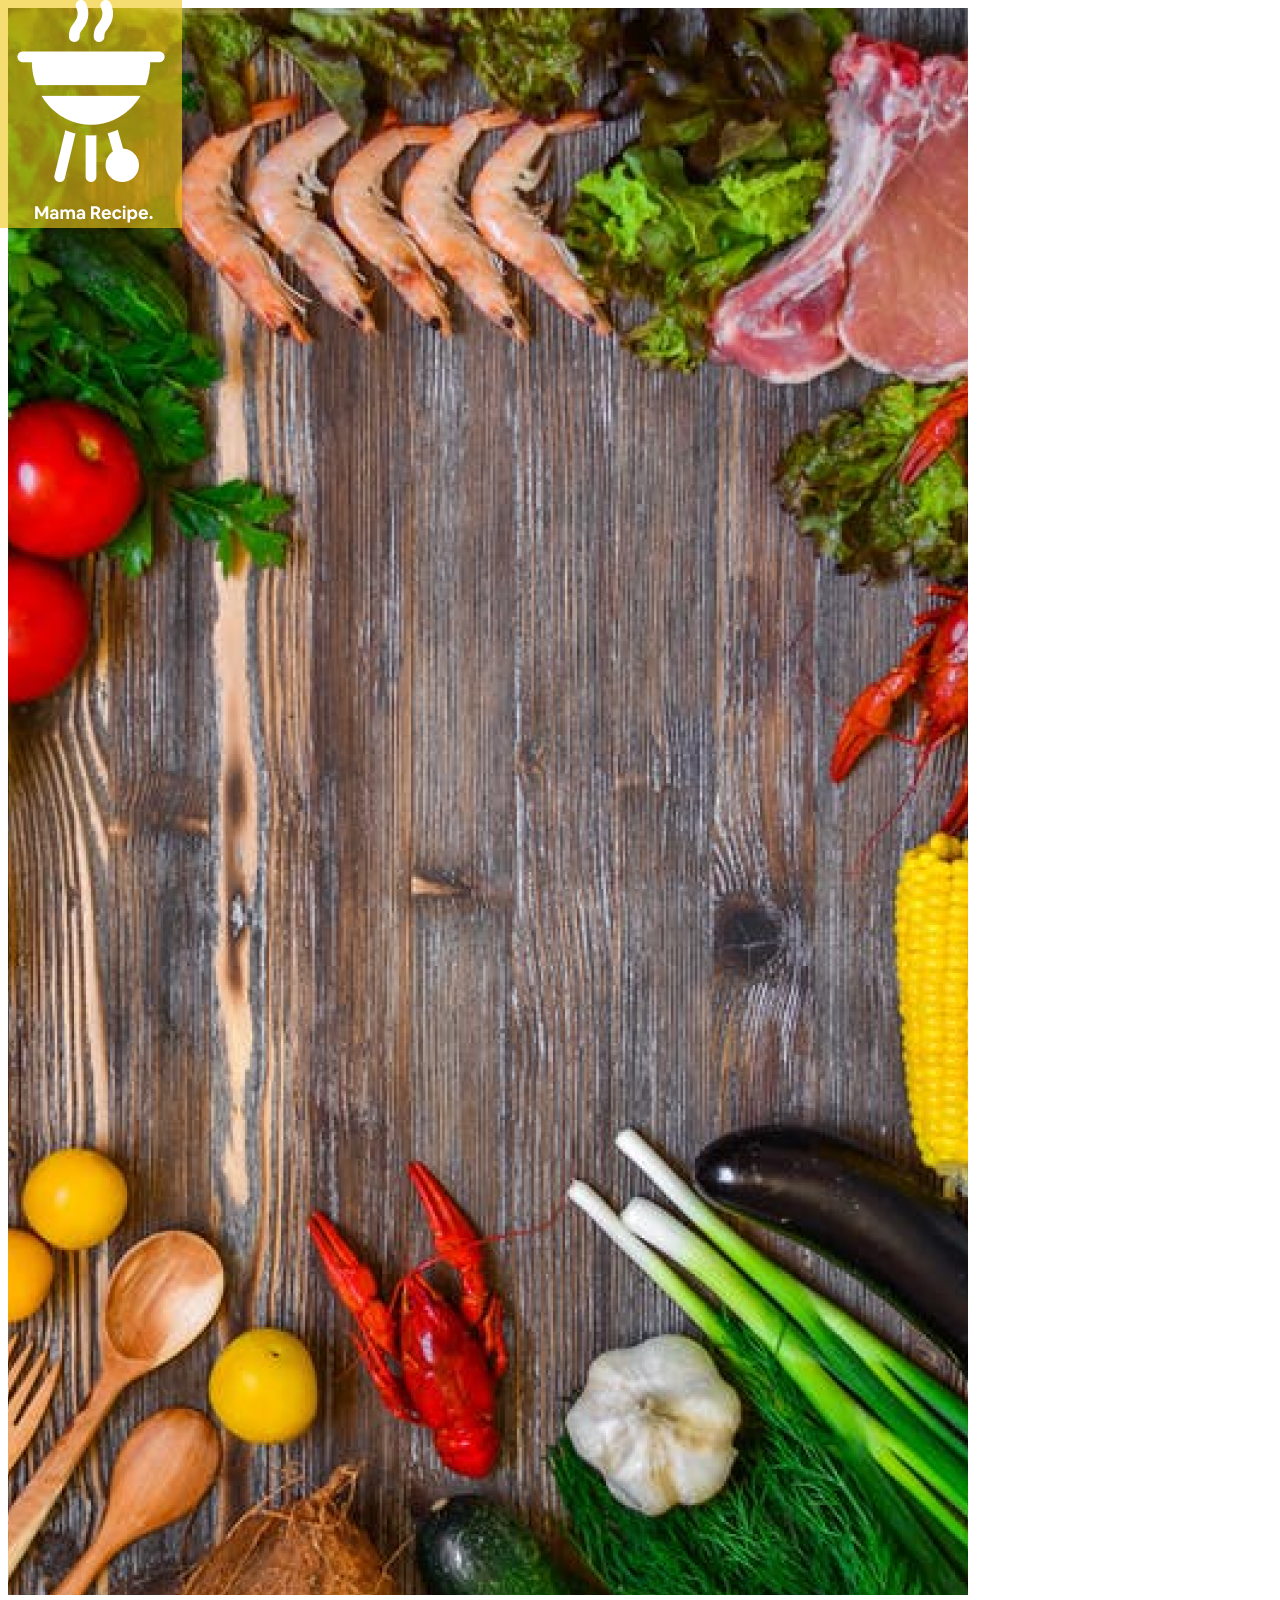
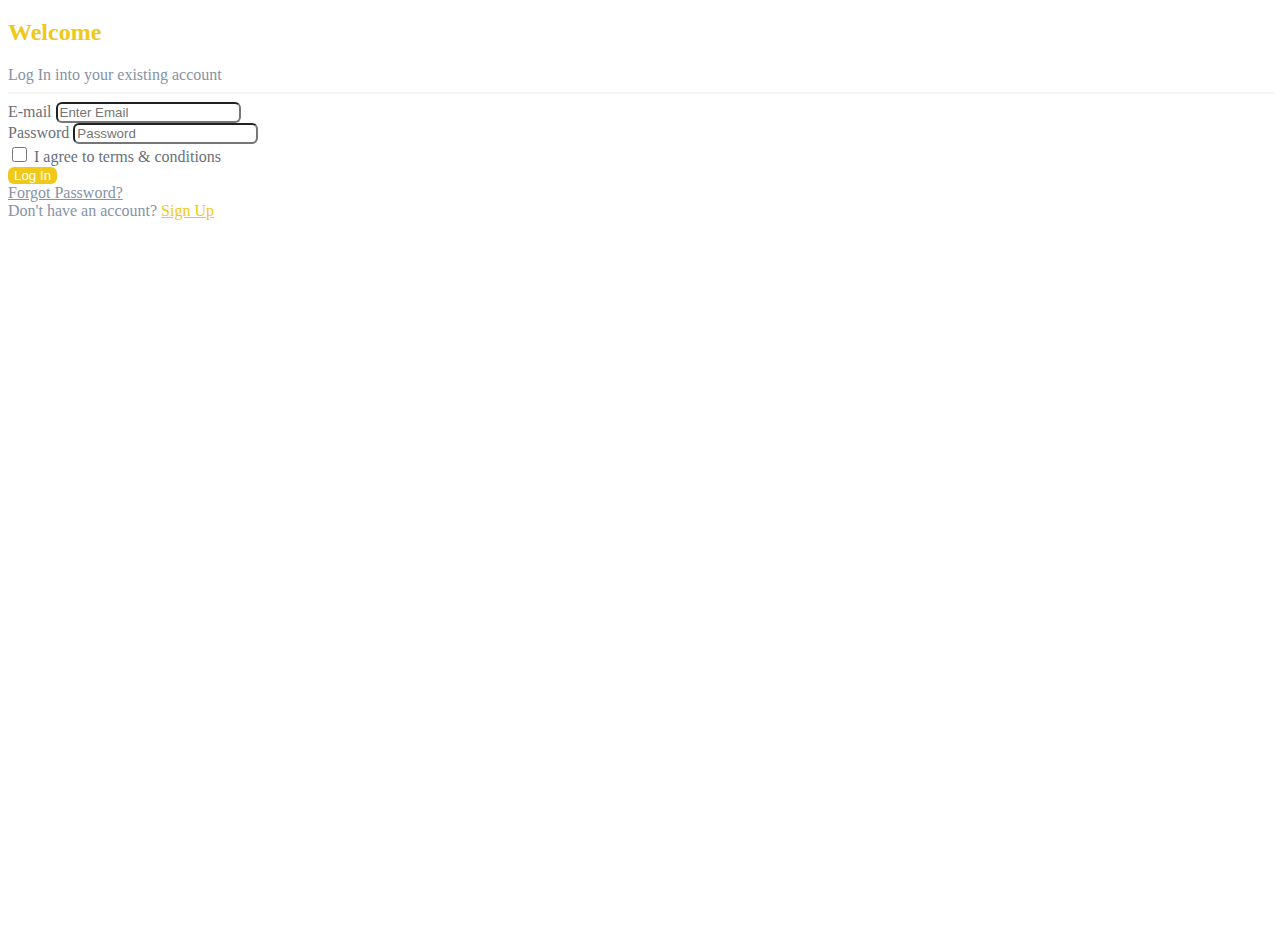
<file: login.html>
<!DOCTYPE html>
<html lang="en">

<head>
  <meta charset="UTF-8">
  <meta http-equiv="X-UA-Compatible" content="IE=edge">
  <meta name="viewport" content="width=device-width, initial-scale=1.0">
  <title>Mama Recipe | Login</title>
  <!-- Bootstrap CSS -->
  <link rel="stylesheet" href="https://cdn.jsdelivr.net/npm/bootstrap@5.1.3/dist/css/bootstrap.min.css"
    integrity="sha384-1BmE4kWBq78iYhFldvKuhfTAU6auU8tT94WrHftjDbrCEXSU1oBoqyl2QvZ6jIW3" crossorigin="anonymous">
  <!-- Icon -->
  <link rel="shortcut icon" href="./assets/icon/favicon.png">
  <!-- Style CSS -->
  <link rel="stylesheet" href="./assets/css/auth.css">
</head>

<body>
  <div class="container-fluid">
    <div class="row">
      <div class="position-relative d-none d-md-block col-md-4 col-lg-6 p-0">
        <img src="./assets/img/background.png" alt="Background"
          style="object-fit: cover; object-position: center;" class="w-100 full-h">
        <div class="mask h-100 w-100 d-flex justify-content-center align-items-center">
          <img src="./assets/img/logo.png" alt="Logo">
        </div>
      </div>
      <div class="full-h d-flex justify-content-center align-items-center col-12 col-md-8 col-lg-6">
        <div
          class="col-10 col-md-8 col-xl-6 d-flex flex-column justify-content-center align-items-center font-weight-medium p-0">
          <h2 class="main-color font-weight-bold">Welcome</h2>
          <span class="blur-color mt-4 mb-4 font-weight-normal text-center">Log In into your existing account</span>
          <hr class="separator mb-0 mt-1">
          <form action="./index2.html" class="w-100 mb-3 mt-3">
            <div class="form-group mb-3">
              <label for="email" class="mb-2">E-mail</label>
              <input type="email" placeholder="Enter Email" id="email"
                class="form-control pt-3 pb-3 pl-3 pr-0 input-auth" required>
            </div>
            <div class="form-group mb-3">
              <label for="password" class="mb-2">Password</label>
              <input type="password" placeholder="Password" id="password"
                class="form-control pt-3 pb-3 pl-3 pr-0 input-auth" required>
            </div>
            <div class="form-group mb-4 d-flex align-items-center" style="gap: 10px;">
              <input type="checkbox" class="checkbox" id="checkbox" required>
              <label for="checkbox">I agree to terms & conditions</label>
            </div>
            <button type="submit" class="w-100 btn-main pt-3 pb-3 font-weight-medium">
              Log In
            </button>
          </form>
          <div class="w-100 d-flex flex-column">
            <div class="w-100 d-flex justify-content-end mb-3">
              <a href="#" class="main-color clicked blur-color text-decoration-none">
                Forgot Password?
              </a>
            </div>
            <div class="w-100 d-flex justify-content-center align-items-center">
              <span class="blur-color">
                Don't have an account? <a href="./register.html" class="main-color clicked text-decoration-none">Sign
                  Up</a>
              </span>
            </div>
          </div>
        </div>
      </div>
    </div>
  </div>
</body>

</html>
</file>
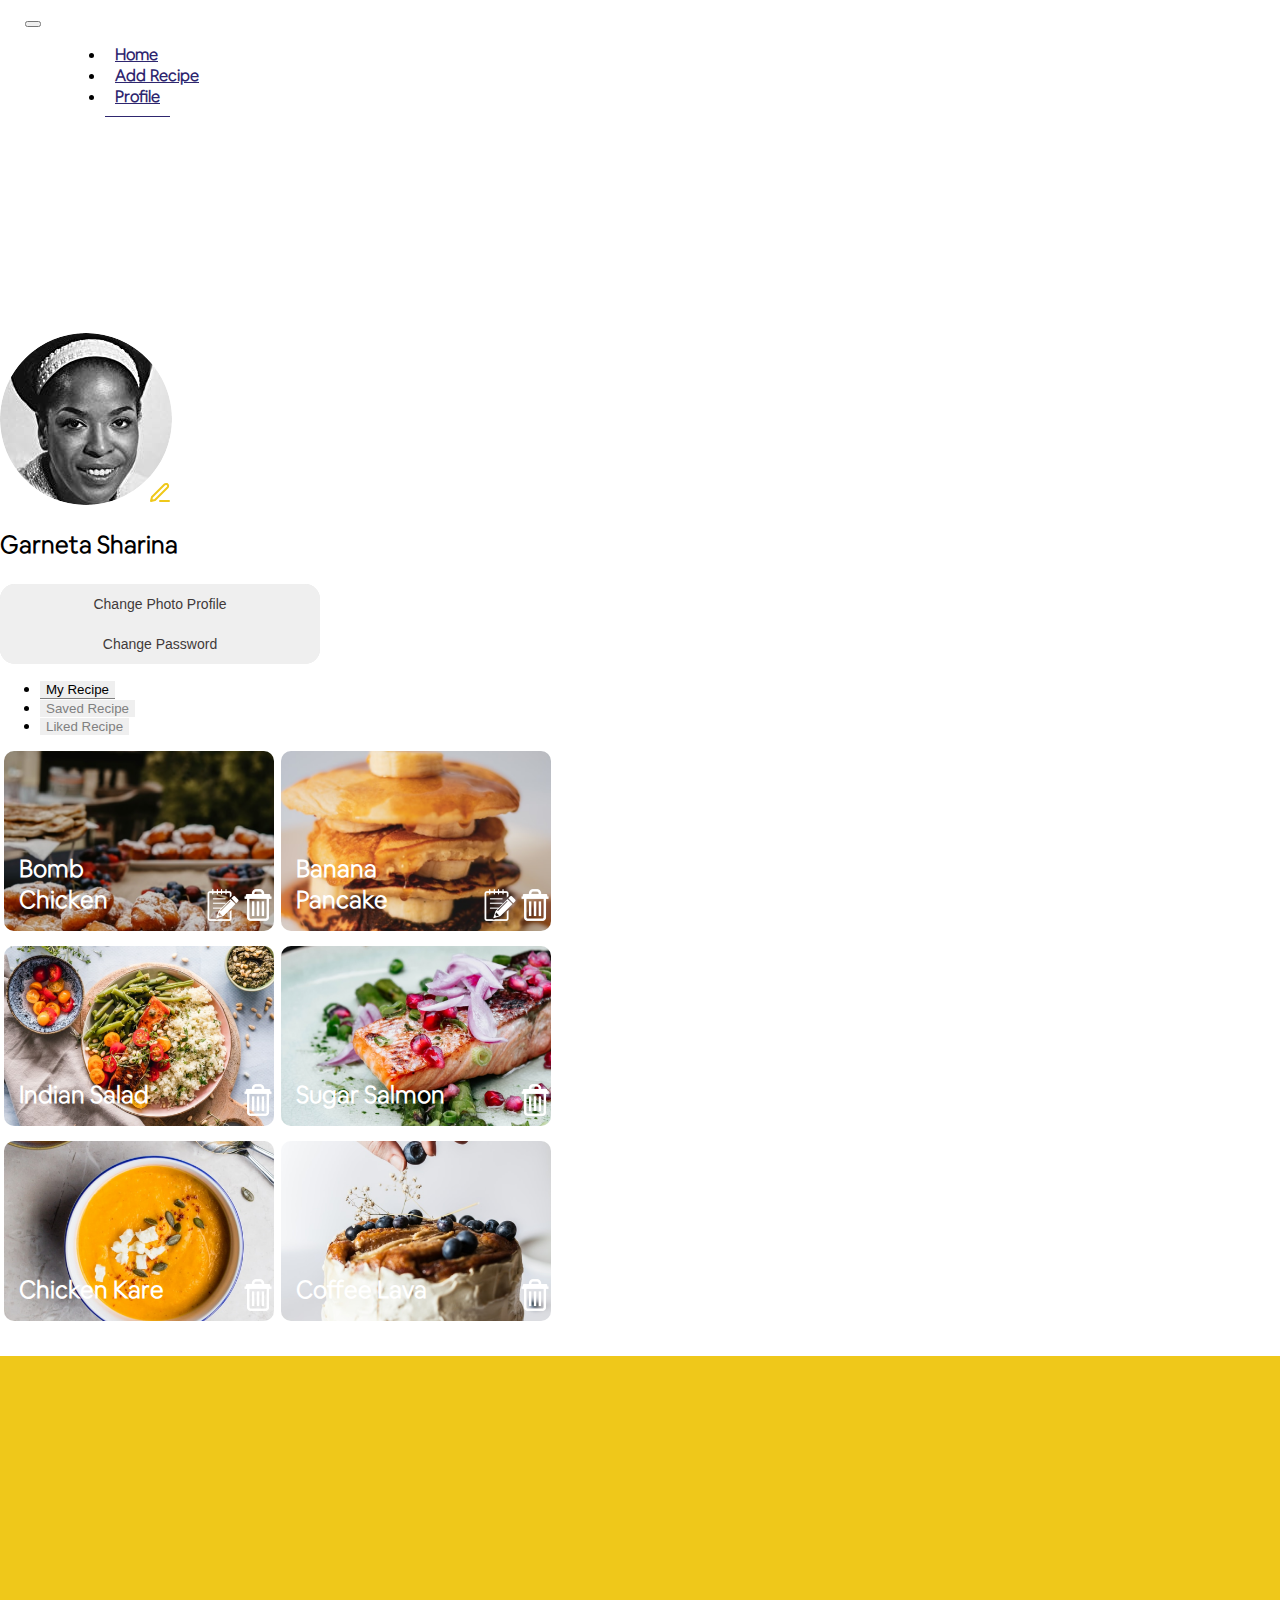
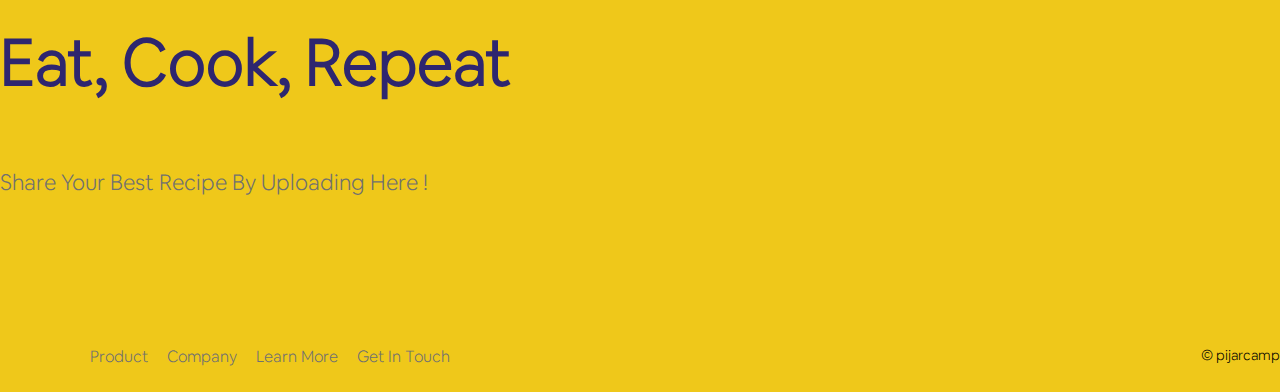
<file: profile.html>
<!DOCTYPE html>
<html lang="en">

<head>
  <meta charset="UTF-8">
  <meta http-equiv="X-UA-Compatible" content="IE=edge">
  <meta name="viewport" content="width=device-width, initial-scale=1.0">
  <title>Mama Recipe | Profile</title>
  <!-- Bootstrap CSS -->
  <link rel="stylesheet" href="https://cdn.jsdelivr.net/npm/bootstrap@5.1.3/dist/css/bootstrap.min.css"
    integrity="sha384-1BmE4kWBq78iYhFldvKuhfTAU6auU8tT94WrHftjDbrCEXSU1oBoqyl2QvZ6jIW3" crossorigin="anonymous">
  <!-- Font Awesome -->
  <link rel="stylesheet" href="https://cdnjs.cloudflare.com/ajax/libs/font-awesome/6.1.1/css/all.min.css"
    integrity="sha512-KfkfwYDsLkIlwQp6LFnl8zNdLGxu9YAA1QvwINks4PhcElQSvqcyVLLD9aMhXd13uQjoXtEKNosOWaZqXgel0g=="
    crossorigin="anonymous" referrerpolicy="no-referrer" />
  <!-- Icon -->
  <link rel="shortcut icon" href="./assets/icon/favicon.png">
  <!-- Style CSS -->
  <link rel="stylesheet" href="./assets/css/style.css">
  <link rel="stylesheet" href="./assets/css/profile.css">
</head>

<body>
  <div class="container-fluid">
    <nav class="navbar navbar-expand-lg fixed-top">
      <div class="container-fluid">
        <!-- <a class="navbar-brand" href="#">Navbar</a> -->
        <button class="navbar-toggler" type="button" data-bs-toggle="collapse" data-bs-target="#navbarSupportedContent"
          aria-controls="navbarSupportedContent" aria-expanded="false" aria-label="Toggle navigation">
          <!-- <span class="navbar-toggler-icon"></span> -->
          <i class="fas fa-bars"></i>
        </button>
        <div class="collapse navbar-collapse" id="navbarSupportedContent">
          <ul class="navbar-nav mb-3 mt-3 mb-lg-0">
            <li class="nav-item">
              <a class="nav-link" aria-current="page" href="./index.html">Home</a>
            </li>
            <li class="nav-item">
              <a class="nav-link" href="./add-recipe.html">Add Recipe</a>
            </li>
            <li class="nav-item">
              <a class="nav-link active" href="./profile.html">Profile</a>
            </li>
          </ul>
        </div>
      </div>
    </nav>

    <section style="margin-top: 200px;">
      <div class="Image mx-auto" style="background-image: url('./assets/img/profile.png');">
        <img src="./assets/icon/edit.svg" alt="" class="EditBtn" style="height: 24px; width: 24px;">
      </div>
      <div class="mx-auto text-center">
        <p class="Username mt-2">
          Garneta Sharina
        </p>
      </div>
      <div class="EditSection mx-auto Show">
        <button class="DefaultBtn d-block">Change Photo Profile</button>
        <button class="DefaultBtn d-block">Change Password</button>
      </div>
    </section>
  </div>

  <div class="container mb-5 mt-5">
    <ul class="nav nav-tabs" id="myTab" role="tablist">
      <li class="nav-item" role="presentation">
        <button class="nav-link active" id="home-tab" data-bs-toggle="tab" data-bs-target="#home" type="button"
          role="tab" aria-controls="home" aria-selected="true">My Recipe</button>
      </li>
      <li class="nav-item" role="presentation">
        <button class="nav-link" id="profile-tab" data-bs-toggle="tab" data-bs-target="#profile" type="button"
          role="tab" aria-controls="profile" aria-selected="false">Saved Recipe</button>
      </li>
      <li class="nav-item" role="presentation">
        <button class="nav-link" id="contact-tab" data-bs-toggle="tab" data-bs-target="#contact" type="button"
          role="tab" aria-controls="contact" aria-selected="false">Liked Recipe</button>
      </li>
    </ul>
    <div class="tab-content" id="myTabContent">
      <div class="tab-pane fade show active mt-4" id="home" role="tabpanel" aria-labelledby="home-tab">
        <div class="ItemList ItemListActive" id="MyRecipe">
          <div class="CardWrapper">
            <div class="CardList">
              <a href="./detail-recipe.html">
                <img src="./assets/img/my-recipe-1.png" alt="Image"
                  style="width: 270px; height: 180px; object-fit: cover; object-position: center; border-radius: 10px;">
                <h1>Bomb Chicken</h1>
              </a>
              <div class="row">
                <a href="./edit-recipe.html">
                  <img src="./assets/icon/edit.png" alt="Edit" class="EditButton">
                </a>
                <a href="#">
                  <img src="./assets/icon/delete.png" alt="Delete" class="DeleteButton">
                </a>
              </div>
            </div>
            <div class="CardList">
              <a href="./detail-recipe.html">
                <img src="./assets/img/my-recipe-2.png" alt="Image"
                  style="width: 270px; height: 180px; object-fit: cover; object-position: center; border-radius: 10px;">
                <h1>Banana Pancake</h1>
              </a>
              <div class="row">
                <a href="./edit-recipe.html">
                  <img src="./assets/icon/edit.png" alt="Edit" class="EditButton">
                </a>
                <a href="#">
                  <img src="./assets/icon/delete.png" alt="Delete" class="DeleteButton">
                </a>
              </div>
            </div>
          </div>
        </div>
      </div>
      <div class="tab-pane fade" id="profile" role="tabpanel" aria-labelledby="profile-tab">
        <div class="tab-pane fade show active mt-4" id="home" role="tabpanel" aria-labelledby="home-tab">
          <div class="ItemList ItemListActive" id="MyRecipe">
            <div class="CardWrapper">
              <div class="CardList">
                <a href="./detail-recipe.html">
                  <img src="./assets/img/indian-salad.png" alt="Image"
                    style="width: 270px; height: 180px; object-fit: cover; object-position: center; border-radius: 10px;">
                  <h1>Indian Salad</h1>
                </a>
                <div class="row">
                  <a href="#">
                    <img src="./assets/icon/delete.png" alt="Delete" class="DeleteButton">
                  </a>
                </div>
              </div>
              <div class="CardList">
                <a href="./detail-recipe.html">
                  <img src="./assets/img/sugar-salmon.png" alt="Image"
                    style="width: 270px; height: 180px; object-fit: cover; object-position: center; border-radius: 10px;">
                  <h1>Sugar Salmon</h1>
                </a>
                <div class="row">
                  <a href="#">
                    <img src="./assets/icon/delete.png" alt="Delete" class="DeleteButton">
                  </a>
                </div>
              </div>
            </div>
          </div>
        </div>
      </div>
      <div class="tab-pane fade" id="contact" role="tabpanel" aria-labelledby="contact-tab">
        <div class="tab-pane fade show active mt-4" id="home" role="tabpanel" aria-labelledby="home-tab">
          <div class="ItemList ItemListActive" id="MyRecipe">
            <div class="CardWrapper">
              <div class="CardList">
                <a href="./detail-recipe.html">
                  <img src="./assets/img/chicken-kare.png" alt="Image"
                    style="width: 270px; height: 180px; object-fit: cover; object-position: center; border-radius: 10px;">
                  <h1>Chicken Kare</h1>
                </a>
                <div class="row">
                  <a href="#">
                    <img src="./assets/icon/delete.png" alt="Delete" class="DeleteButton">
                  </a>
                </div>
              </div>
              <div class="CardList">
                <a href="./detail-recipe.html">
                  <img src="./assets/img/coffee-lava.png" alt="Image"
                    style="width: 270px; height: 180px; object-fit: cover; object-position: center; border-radius: 10px;">
                  <h1>Coffee Lava</h1>
                </a>
                <div class="row">
                  <a href="#">
                    <img src="./assets/icon/delete.png" alt="Delete" class="DeleteButton">
                  </a>
                </div>
              </div>
            </div>
          </div>
        </div>
      </div>
    </div>
  </div>

  <footer class="Wrapper text-center">
    <div class="container">
      <div class="mx-auto">
        <p class="Title">Eat, Cook, Repeat</p>
        <p class="Subtitle">Share your best Recipe by uploading here !</p>
      </div>
      <div class="mx-auto NavList">
        <a href="#" class="NavItem">Product</a>
        <a href="#" class="NavItem">Company</a>
        <a href="#" class="NavItem">Learn More</a>
        <a href="#" class="NavItem">Get In Touch</a>
        <div class="Copyright">
          <span>&copy; pijarcamp</span>
        </div>
      </div>
    </div>
  </footer>

  <!-- Bootstrap JS -->
  <script src="https://cdn.jsdelivr.net/npm/bootstrap@5.1.3/dist/js/bootstrap.min.js"
    integrity="sha384-QJHtvGhmr9XOIpI6YVutG+2QOK9T+ZnN4kzFN1RtK3zEFEIsxhlmWl5/YESvpZ13"
    crossorigin="anonymous"></script>
  <!-- jQuery -->
  <script src="https://code.jquery.com/jquery-3.6.0.min.js"
    integrity="sha256-/xUj+3OJU5yExlq6GSYGSHk7tPXikynS7ogEvDej/m4=" crossorigin="anonymous"></script>
  <script src="./assets/js/main.js"></script>
</body>

</html>
</file>
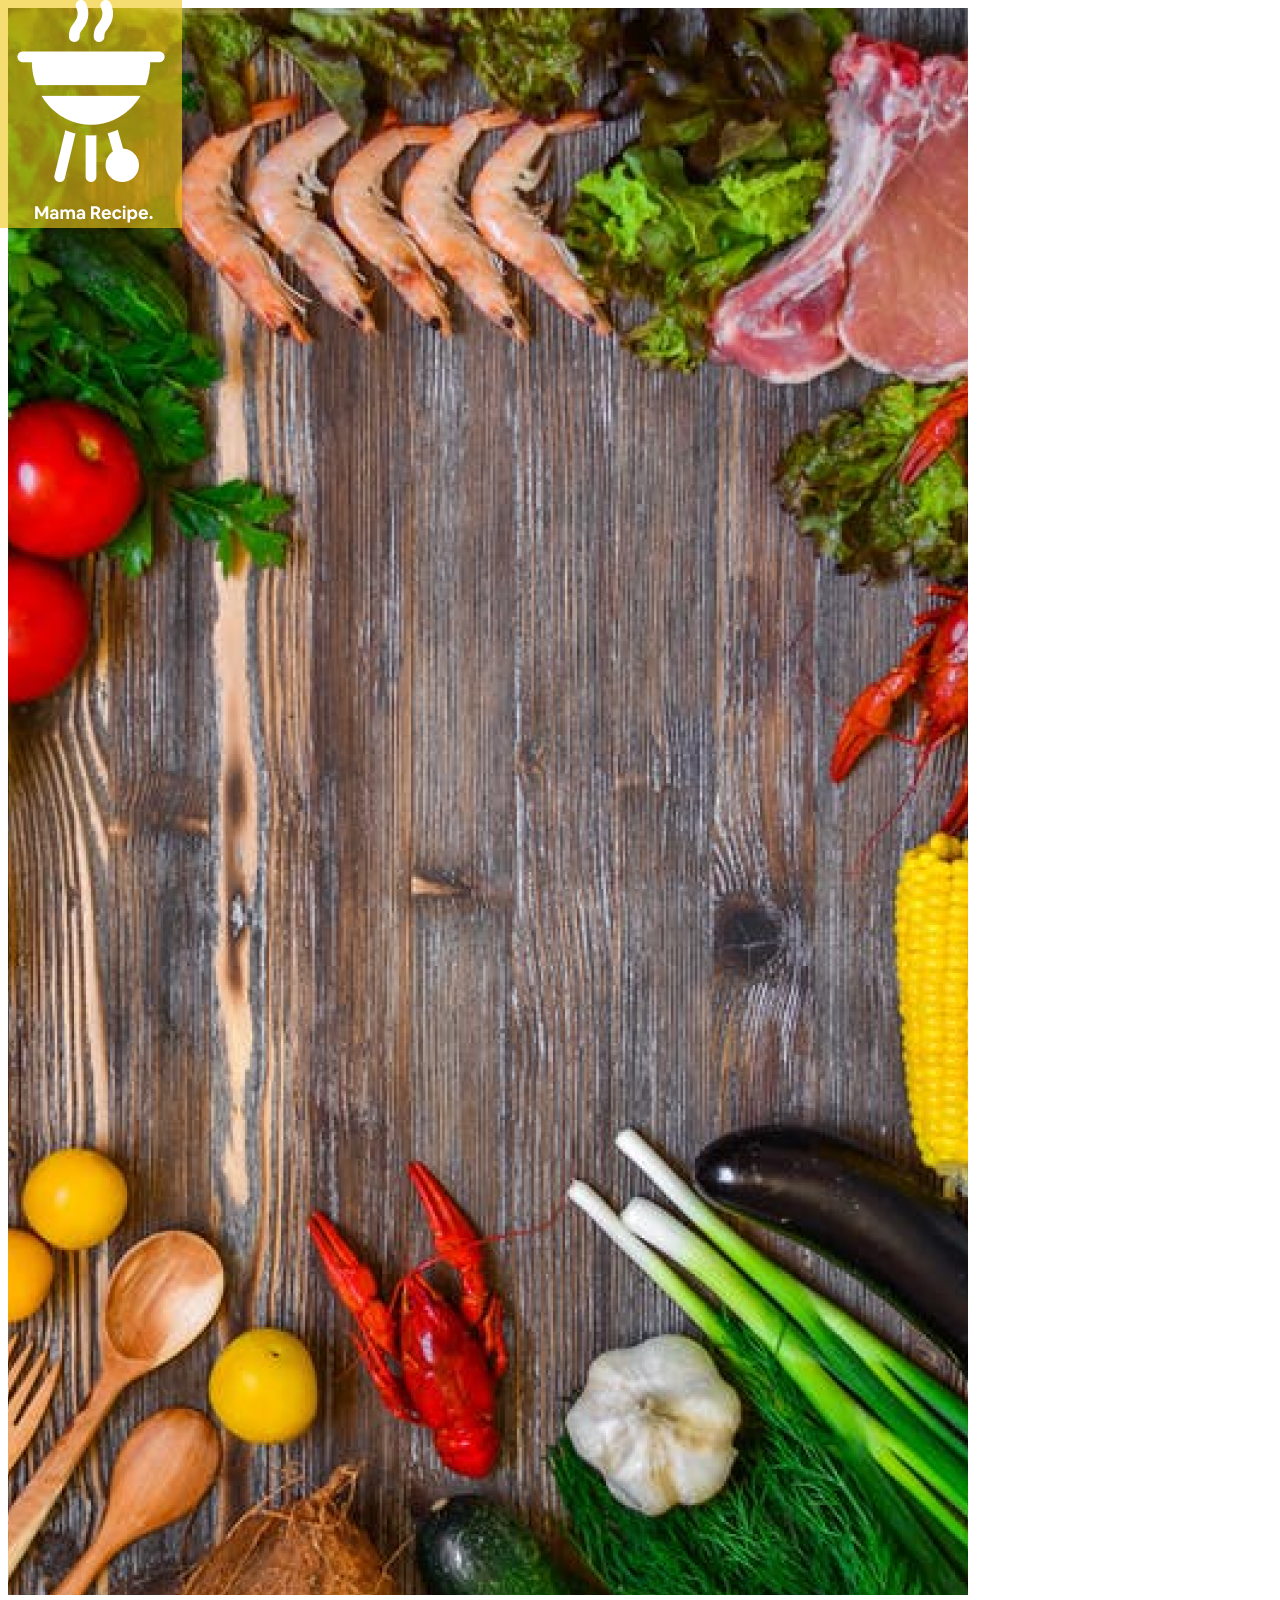
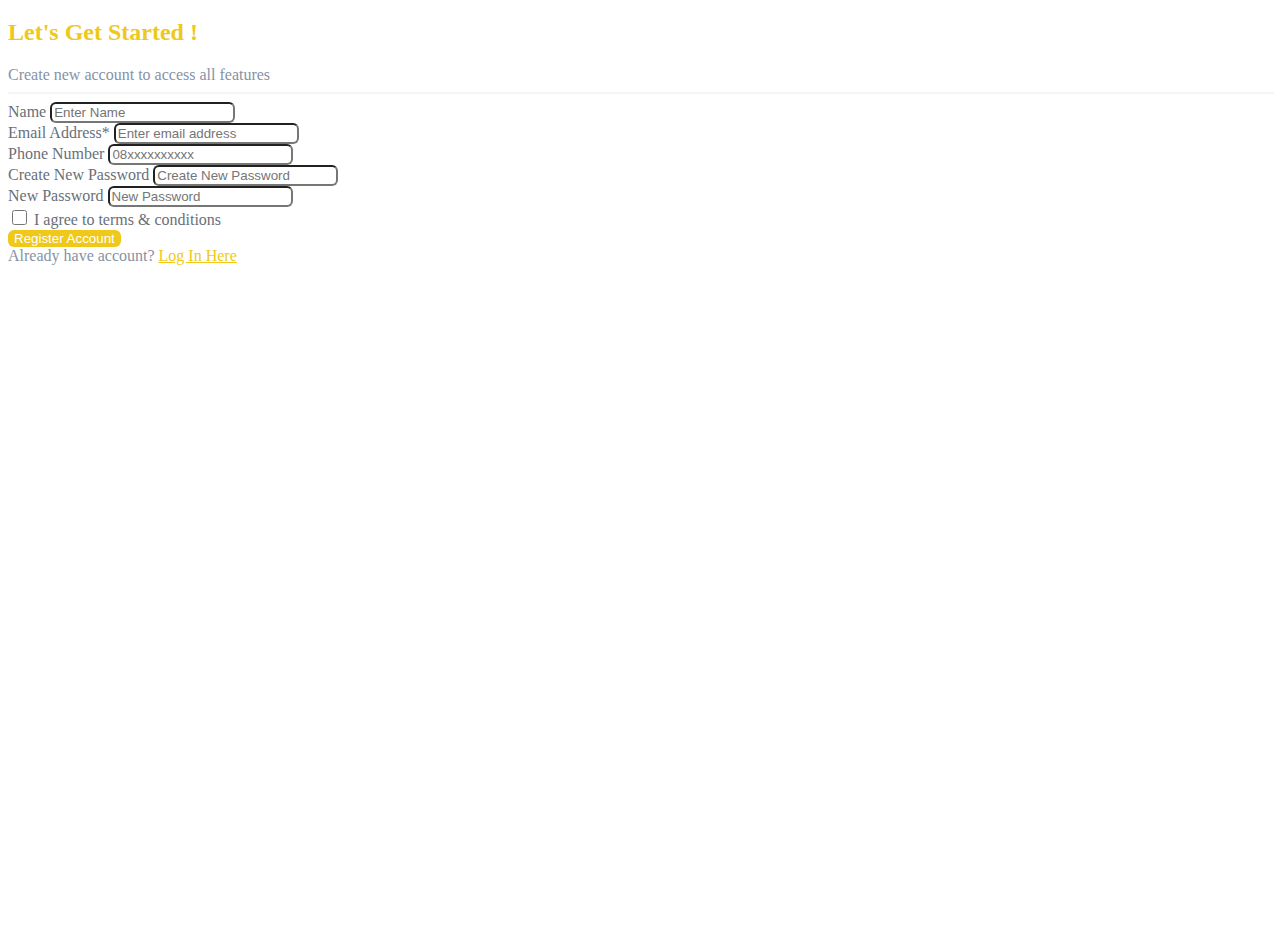
<file: register.html>
<!DOCTYPE html>
<html lang="en">

<head>
  <meta charset="UTF-8">
  <meta http-equiv="X-UA-Compatible" content="IE=edge">
  <meta name="viewport" content="width=device-width, initial-scale=1.0">
  <title>Mama Recipe | Register</title>
  <!-- Bootstrap CSS -->
  <link rel="stylesheet" href="https://cdn.jsdelivr.net/npm/bootstrap@5.1.3/dist/css/bootstrap.min.css"
    integrity="sha384-1BmE4kWBq78iYhFldvKuhfTAU6auU8tT94WrHftjDbrCEXSU1oBoqyl2QvZ6jIW3" crossorigin="anonymous">
  <!-- Icon -->
  <link rel="shortcut icon" href="./assets/icon/favicon.png">
  <!-- Style CSS -->
  <link rel="stylesheet" href="./assets/css/auth.css">
</head>

<body>
  <div class="container-fluid">
    <div class="row">
      <div class="position-relative d-none d-md-block col-md-4 col-lg-6 p-0">
        <img src="./assets/img/background.png" alt="Background"
          style="object-fit: cover; object-position: center;" class="w-100 full-h">
        <div class="mask h-100 w-100 d-flex justify-content-center align-items-center">
          <img src="./assets/img/logo.png" alt="Logo">
        </div>
      </div>
      <div class="full-h d-flex justify-content-center align-items-center col-12 col-md-8 col-lg-6">
        <div class="col-10 col-md-8 col-xl-6 d-flex flex-column justify-content-center align-items-center font-weight-medium p-0">
          <h2 class="main-color font-weight-bold">Let's Get Started !</h2>
          <span class="blur-color mt-4 mb-4 font-weight-normal text-center">Create new account to access all features</span>
          <hr class="separator mb-0 mt-1">
          <form action="./login.html" class="w-100 mb-3 mt-3">
            <div class="form-group mb-3">
              <label for="name" class="mb-2">Name</label>
              <input type="text" placeholder="Enter Name" id="name" class="form-control pt-3 pb-3 pl-3 pr-0 input-auth" required>
            </div>
            <div class="form-group mb-3">
              <label for="email" class="mb-2">Email Address*</label>
              <input type="email" placeholder="Enter email address" id="email" class="form-control pt-3 pb-3 pl-3 pr-0 input-auth" required>
            </div>
            <div class="form-group mb-3">
              <label for="phone" class="mb-2">Phone Number</label>
              <input type="text" placeholder="08xxxxxxxxxx" id="phone" class="form-control pt-3 pb-3 pl-3 pr-0 input-auth" required>
            </div>
            <div class="form-group mb-3">
              <label for="password" class="mb-2">Create New Password</label>
              <input type="password" placeholder="Create New Password" id="password" class="form-control pt-3 pb-3 pl-3 pr-0 input-auth" required>
            </div>
            <div class="form-group mb-3">
              <label for="new-password" class="mb-2">New Password</label>
              <input type="password" placeholder="New Password" id="new-password" class="form-control pt-3 pb-3 pl-3 pr-0 input-auth" required>
            </div>
            <div class="form-group mb-4 d-flex align-items-center" style="gap: 10px;">
              <input type="checkbox" class="checkbox" id="checkbox" required>
              <label for="checkbox">I agree to terms & conditions</label>
            </div>
            <button type="submit" class="w-100 btn-main pt-3 pb-3 font-weight-medium">
              Register Account
            </button>
          </form>
          <div class="w-100 d-flex flex-column">
            <div class="w-100 d-flex justify-content-center align-items-center">
              <span class="blur-color">
                Already have account? <a href="./login.html" class="main-color clicked text-decoration-none">Log In Here</a>
              </span>
            </div>
          </div>
        </div>
      </div>
    </div>
  </div>
</body>

</html>
</file>
<file: assets/css/style.css>
@font-face {
  font-family: 'Airbnb Cereal App';
  src: url(../fonts/AirbnbCereal_W_Lt.otf);
}

:root {
  --main-color: #efc81a;
  --secondary-color: #ffffff;
  --main-text: #2e266f;
  --black-900: #030202;
  --black-400: #3f3a3a;
  --black-200: #696f79;
  --black-000: #ffffff;
  --shadow-black-100: 0 5px 15px rgba(0, 0, 0, 0.1);
  --shadow-black-300: 0 5px 15px rgba(0, 0, 0, 0.3);
}

body {
  padding: 0;
  margin: 0;
}

.navbar {
  background-color: transparent;
  padding: 10px 25px;
  transition: all 0.5s ease;
}

.navbar.navbar-shrink {
  box-shadow: 0 10px 10px rgba(0, 0, 0, 0.1);
  background-color: var(--black-000);
  padding: 10px 25px;
}

.navbar.navbar-shrink .nav-item .nav-link {
  color: var(--main-text);
}

.navbar.navbar-shrink .nav-item .nav-link::before {
  color: var(--main-text);
}

.navbar > .container {
  padding: 0 15px;
}

.navbar .nav-item {
  margin-left: 40px;
}

.navbar .nav-item .nav-link {
  color: var(--main-text);
  font-size: 16px;
  font-weight: 600;
  padding: 10px 10px;
  position: relative;
  font-family: 'Airbnb Cereal App';
}

.navbar .nav-item .nav-link::before {
  content: '';
  position: absolute;
  left: 0;
  bottom: 0;
  right: 0;
  height: 1px;
  background-color: var(--main-text);
  transition: all 0.5s ease;
  transform: scale(0);
}

.navbar .nav-item .nav-link.active::before,
.navbar .nav-item .nav-link:hover::before {
  transform: scale(1);
}

.navbar .nav-item #auth-link {
  color: var(--black-000);
  padding-right: 120px;
}

.navbar.navbar-shrink .nav-item #auth-link {
  color: var(--main-text);
}

.navbar .nav-item #auth-link::before {
  content: '';
  position: absolute;
  left: 0;
  bottom: 0;
  right: 0;
  height: 1px;
  color: var(--main-text);
  transition: all 0.5s ease;
  transform: scale(0);
}

.navbar .nav-item #auth-link-2 {
  color: var(--black-000);
  padding-right: 30px;
}

.btn-logout {
  background-color: transparent;
  border: 1px solid white;
  color: white;
  border-radius: 5px;
  padding: 7px 15px;
}

.btn-logout a {
  color: var(--black-000);
  text-decoration: none;
}

.navbar .nav-item #auth-link-2::before {
  content: '';
  position: absolute;
  left: 0;
  bottom: 0;
  right: 0;
  height: 1px;
  color: var(--main-text);
  transition: all 0.5s ease;
  transform: scale(0);
}

.navbar.navbar-shrink .nav-item #auth-link-2 {
  color: var(--main-text);
}

.navbar.navbar-shrink .navbar-toggler,
.navbar.navbar-shrink .navbar-nav {
  background-color: var(--black-000);
}

.navbar.navbar-shrink .nav-item .btn-logout {
  border: 1px solid var(--main-text);
}

.navbar.navbar-shrink .nav-item .btn-logout a {
  color: var(--main-text);
}

@media screen and (max-width: 990px) {
  /* .navbar {
    background-color: background-color: transparent;;
  } */

  .navbar-toggler {
    background-color: var(--black-000);
    box-shadow: var(--shadow-black-300);
    height: 34px;
    width: 44px;
    padding: 0;
    font-size: 17px;
    color: var(--main-text);
  }

  .navbar-nav {
    background-color: var(--black-000);
    /* box-shadow: var(--shadow-black-300); */
  }

  .navbar .nav-item {
    margin: 0;
    padding: 5px 15px;
  }
}

.Wrapper {
  height: auto;
  background-color: #efc81a;
  color: #2e266f;
  padding-top: 200px;
  font-family: 'Airbnb Cereal App';
  margin-top: 20px;
  position: relative;
}

.Title {
  font-size: 64px;
  font-weight: 600;
}

.Subtitle {
  font-size: 22px;
  color: #707070;
  text-transform: capitalize;
}

.NavList {
  margin-top: 150px;
  /* width: 400px; */
  padding-left: 7vw;
}

.NavItem {
  display: inline-block;
  color: #707070;
  margin-right: 15px;
  font-size: 16px;
  margin-bottom: 25px;
  text-decoration: none;
}

.Copyright {
  font-size: 14px;
  color: #000000;
  float: right;
}

/* media queries */
@media only screen and (max-width: 450px) {
  .NavList {
    margin-top: 100px;
    /* width: 180px; */
    /* padding-bottom: 10px; */
  }
  .NavItem {
    display: block;
    font-size: 16px;
    margin-bottom: 5px;
  }

  .Copyright {
    float: none;
    text-align: center;
  }
}
</file>
<file: assets/css/homepage.css>
.full-h {
  min-height: 100vh;
}

.dashboard-search {
  background-color: #efefef;
  box-sizing: border;
  transition: ease-in-out 300ms;
}

.dashboard-search:hover {
  box-shadow: 0 0 3px 2px #00000010;
  transition: ease-in-out 300ms;
}

.dashboard-img-header {
  position: absolute;
  z-index: 1;
  width: 60vh;
  height: 60vh;
}

.dashboard-background {
  z-index: -1;
  top: 0;
  left: 0;
}

.dashboard-header-title {
  color: var(--main-text);
  font-size: 50px;
  width: 100%;
}

.dashboard-header-sub-title {
  color: var(--black-400);
  margin-left: 50px;
  border-left: 10px solid var(--main-color);
}

.dashboard-header-text {
  color: var(--black-400);
}


.dashboard-img-popular {
  width: 550px;
  height: 550px;
  margin-left: 50px;
}

.btn-main {
  border-radius: 6px;
  background-color: #efc81a;
  color: #ffffff;
}
.btn-main:hover {
  color: #ffffff;
}
.clicked:hover {
  cursor: pointer;
  color: #cea905;
}
.font-weight-medium {
  font-weight: 500;
}
.dashboard-custom-new {
  height: 95%;
}
.dashboard-item {
  width: 500px;
  height: 500px;
  min-height: 300px;
  max-height: 500px;
  border-radius: 15px;
  overflow: hidden;
  transition: ease-in-out 150ms;
}
.dashboard-item:hover {
  box-shadow: 0 0 12px -2px #000000a0;
  transition: ease-in-out 150ms;
}

@media screen and (max-width: 1566px) {
  .dashboard-item {
    height: 400px;
  }
}

@media screen and (max-width: 1280px) {
  .dashboard-img-header {
    width: 550px;
    height: 550px;
  }
  .dashboard-img-popular {
    width: 500px;
    height: 500px;
  }
  .dashboard-custom-new {
    height: 80%;
  }
  .dashboard-item {
    height: 300px;
  }
}

@media screen and (max-width: 990px) {
  .dashboard-img-header {
    width: 425px;
    height: 425px;
  }
  .dashboard-img-popular {
    width: 400px;
    height: 400px;
  }
  .dashboard-custom-new {
    height: 70%;
  }

  .dashboard-item {
    margin: 0;
  } 
}
</file>
<file: assets/css/detail-recipe.css>
.full-h {
  min-height: 100vh;
}
.img-recipe-detail {
  min-width: 100%;
  min-height: 200px;
  max-height: 500px;
  object-fit: cover;
  object-position: center;
}
.action-user {
  z-index: 2;
  right: 30px;
  bottom: 30px;
  /* padding-left: 20px; */
  /* width: 60px; */
}
.detail-rounded {
  border-radius: 15px !important;
}

.detail-rounded-1 {
  border-radius: 15px !important;
  padding: 9.9px;
  width: 47px;
}

.detail-rounded-2 {
  border-radius: 15px !important;
  padding: 6.8px;
  width: 47px;
}
.btn-main {
  height: 40px;
  border-radius: 6px;
  background-color: #efc81a;
  color: #ffffff;
  display: flex;
  align-items: center;
  justify-content: center;
}
.btn-main:hover {
  color: #ffffff;
}
.clicked:hover {
  cursor: pointer;
  color: #cea905;
}
.img-comments {
  max-width: 65px;
  min-width: 65px;
  max-height: 65px;
  min-height: 65px;
  object-fit: cover;
  object-position: center;
}
.detail-video-player {
  width: 100%;
  min-height: 400px;
  background-color: #333333;
  position: relative;
  overflow: hidden;
  border-radius: 8px;
  display: flex;
  justify-content: center;
  align-items: center;
}
.detail-video {
  position: absolute;
  top: 0;
  left: 0;
  right: 0;
  bottom: 0;
  display: flex;
  justify-content: space-between;
  align-items: center;
  flex-direction: column;
  z-index: 1;
  padding-bottom: 12px;
}
.detail-other-video {
  width: 100%;
  min-height: 250px;
  max-height: 250px;
  background-color: #333333;
  position: relative;
  overflow: hidden;
  border-radius: 8px;
  display: flex;
  justify-content: center;
  align-items: center;
  color: #ffffff;
}
.other-video {
  position: absolute;
  top: 0;
  left: 0;
  right: 0;
  bottom: 0;
  overflow: hidden;
  text-overflow: ellipsis;
  display: -webkit-box;
  -webkit-line-clamp: 2;
  -webkit-box-orient: vertical;
  z-index: 1;
  background-color: #00000070;
  padding-bottom: 12px;
}
.Selected {
  background-color: #e4ba00;
}
.noSelected {
  background-color: #b4b4b4b2;
}
.noSelected:hover {
  box-shadow: inset 0 0 12px 1px #00000070;
}

.LeftBar {
	position: fixed;
	left: 0;
	top: 0;
	bottom: 0;
	width: 70px;
	background-color: #EFC81A;
	z-index: -1;
}

.VideoTitle {
	font-size: 28px;
	line-height: 30px;
  color: #000;
  font-family: 'Airbnb Cereal App';
  font-weight: bold;
}

.VideoDate {
  font-size: 20px;
  color: #AAAAAA;
}

a {
  text-decoration: none;
}

.VideoCardTitle {
  margin-top: 10px;
	font-size: 18px;
	line-height: 0px;
  font-weight: 600;
  color: #000;
}

.VideoCardTitle:hover {
  color: #efc81a;
}

.VideoCardDate {
  font-size: 15px;
  color: #AAAAAA;
}

@media screen and (max-width: 767px) {
  .detail-video-player {
    min-height: unset;
    border-radius: 0;
  }
  .img-recipe-detail {
    min-height: 100px;
    max-height: 300px;
  }
}

@media only screen and ( max-width: 576px ) {
	.VideoTitle {
		font-size: 20px;
	}
}

@media only screen and ( max-width: 1200px ) {
	.VideoSize {
		max-width: 100%;
	}
}
</file>
<file: assets/css/auth.css>
.full-h {
  min-height: 100vh;
}

.mask {
  background-color: #EFC81A9D;
  position: absolute;
  z-index: 1;
  top: 0;
  left: 0;
}

.main-color {
  color: #EFC81A;
}

.blur-color {
  color: #8692A6;
}

.form-group label,
.form-check label {
  color: #696F79;
}

.btn-main {
  border: 0;
  box-shadow: none;
  border-radius: 6px;
  background-color: #EFC81A;
  color: #ffffff;
}

.btn-main:hover {  
  color: #ffffff;
}

.clicked:hover {
  cursor: pointer;
  color: #cea905;
}

.input-auth {
  background-color: #ffffff !important;
  box-sizing: border-box;
  border-radius: 6px;
}

.input-auth:hover, .input-auth:focus {
  box-shadow: 0px 4px 10px 3px rgba(0, 0, 0, 0.11) !important; 
  border: 1px solid #EFC81A !important;
}

.font-weight-medium {
  font-weight: 500;
}

.checkbox {
  width: 15px;
  height: 15px;
  accent-color: #EFC81A;
}

.separator {
  width: 100%;
  border: 1px solid #F5F5F5;
}
</file>
<file: assets/css/profile.css>
.nav-tabs .nav-link {
  color: gray;
  border: 0;
}

.nav-tabs .nav-link:hover {
  border: 0;
}

.nav-tabs .nav-link.active {
  color: #000000;
  border: 0;
  border-radius: 0;
  border-bottom: 1px solid grey;
}

.Image {
  /* margin-top: 50px; */
  height: 172px;
  width: 172px;
  background-position: center;
  background-size: cover;
  border-radius: 50%;
  position: relative;
}

.EditBtn {
  cursor: pointer;
  position: absolute;
  bottom: 0;
  right: 0;
}

.EditButton {
  cursor: pointer;
  position: absolute;
  bottom: 10px;
  right: 35px;
}

.DeleteButton {
  cursor: pointer;
  position: absolute;
  bottom: 10px;
  right: 0px;
}

.Username {
  font-size: 24px;
  font-family: 'Airbnb Cereal App';
  font-weight: 600;
}

.EditSection {
  margin-top: -80px;
  width: 320px;
  height: 80px;
  overflow: hidden;
  border-radius: 15px;
  background-color: #e7e7e7;
  position: relative;
  opacity: 0;
  top: -80px;
  transition: 0.5s;
  z-index: -999;
}

.Show {
  top: 0;
  opacity: 1;
  margin-top: 0px;
  z-index: 10;
}

.DefaultBtn {
  border: none;
  width: 320px;
  height: 40px;
  background-color: none;
  color: #3f3a3a;
  font-size: 14px;
}

.ItemTitle {
  font-size: 22px;
  color: #666666;
  margin: 5px 0px;
  margin-right: 40px;
  cursor: pointer;
}
.ItemTitleActive {
  color: #000000;
}

.ItemList {
  display: none;
  /* max-width: 1300px;
	display: grid;
	grid-template-columns: repeat(auto-fill, 370px);
	justify-content: space-around; */
}
.ItemListActive {
  /* opacity: 1; */
  display: block;
}

.CardWrapper {
  max-width: 1110px;
  display: grid;
  grid-template-columns: repeat(auto-fill, 270px);
  justify-content: space-around;
}
.CardList {
  width: 270px;
  height: 180px;
  border-radius: 10px;
  background-position: center;
  background-size: cover;
  background-repeat: no-repeat;
  position: relative;
  margin-bottom: 15px;
}
.CardList h1 {
  width: 150px;
  font-size: 24px;
  font-family: "Airbnb Cereal App";
  color: white;
  position: absolute;
  font-weight: 600;
  bottom: 0px;
  left: 15px;
}

@media only screen and (max-width: 1024px) {
  .ItemTitle {
    font-size: 14px;
    margin-bottom: 0px;
  }

  .CardWrapper {
    max-width: 932px;
    display: grid;
    grid-template-columns: repeat(auto-fill, 225px);
    justify-content: space-around;
  }
  .CardList {
    width: 225px;
    height: 150px;
  }
  .CardList h1 {
    font-size: 22px;
  }
}

@media only screen and (max-width: 767px) {
  .ItemTitle {
    font-size: 14px;
    margin-bottom: 0px;
  }

  .CardWrapper {
    max-width: 545px;
    grid-template-columns: repeat(auto-fill, 230px);
    margin-bottom: 100px

  }
  .CardList {
    width: 100%;
    height: 180px;
  }
  .CardList h1 {
    font-size: 20px;
  }
}

@media only screen and (max-width: 510px) {
  .ItemTitle {
    font-size: 14px;
    margin-bottom: 0px;
  }

  .CardWrapper {
    max-width: 545px;
    grid-template-columns: repeat(auto-fill, 100%);
    margin-bottom: 100px
  }
  .CardList {
    width: 100%;
    height: 180px;
  }
  .CardList h1 {
    font-size: 20px;
  }
}
</file>
